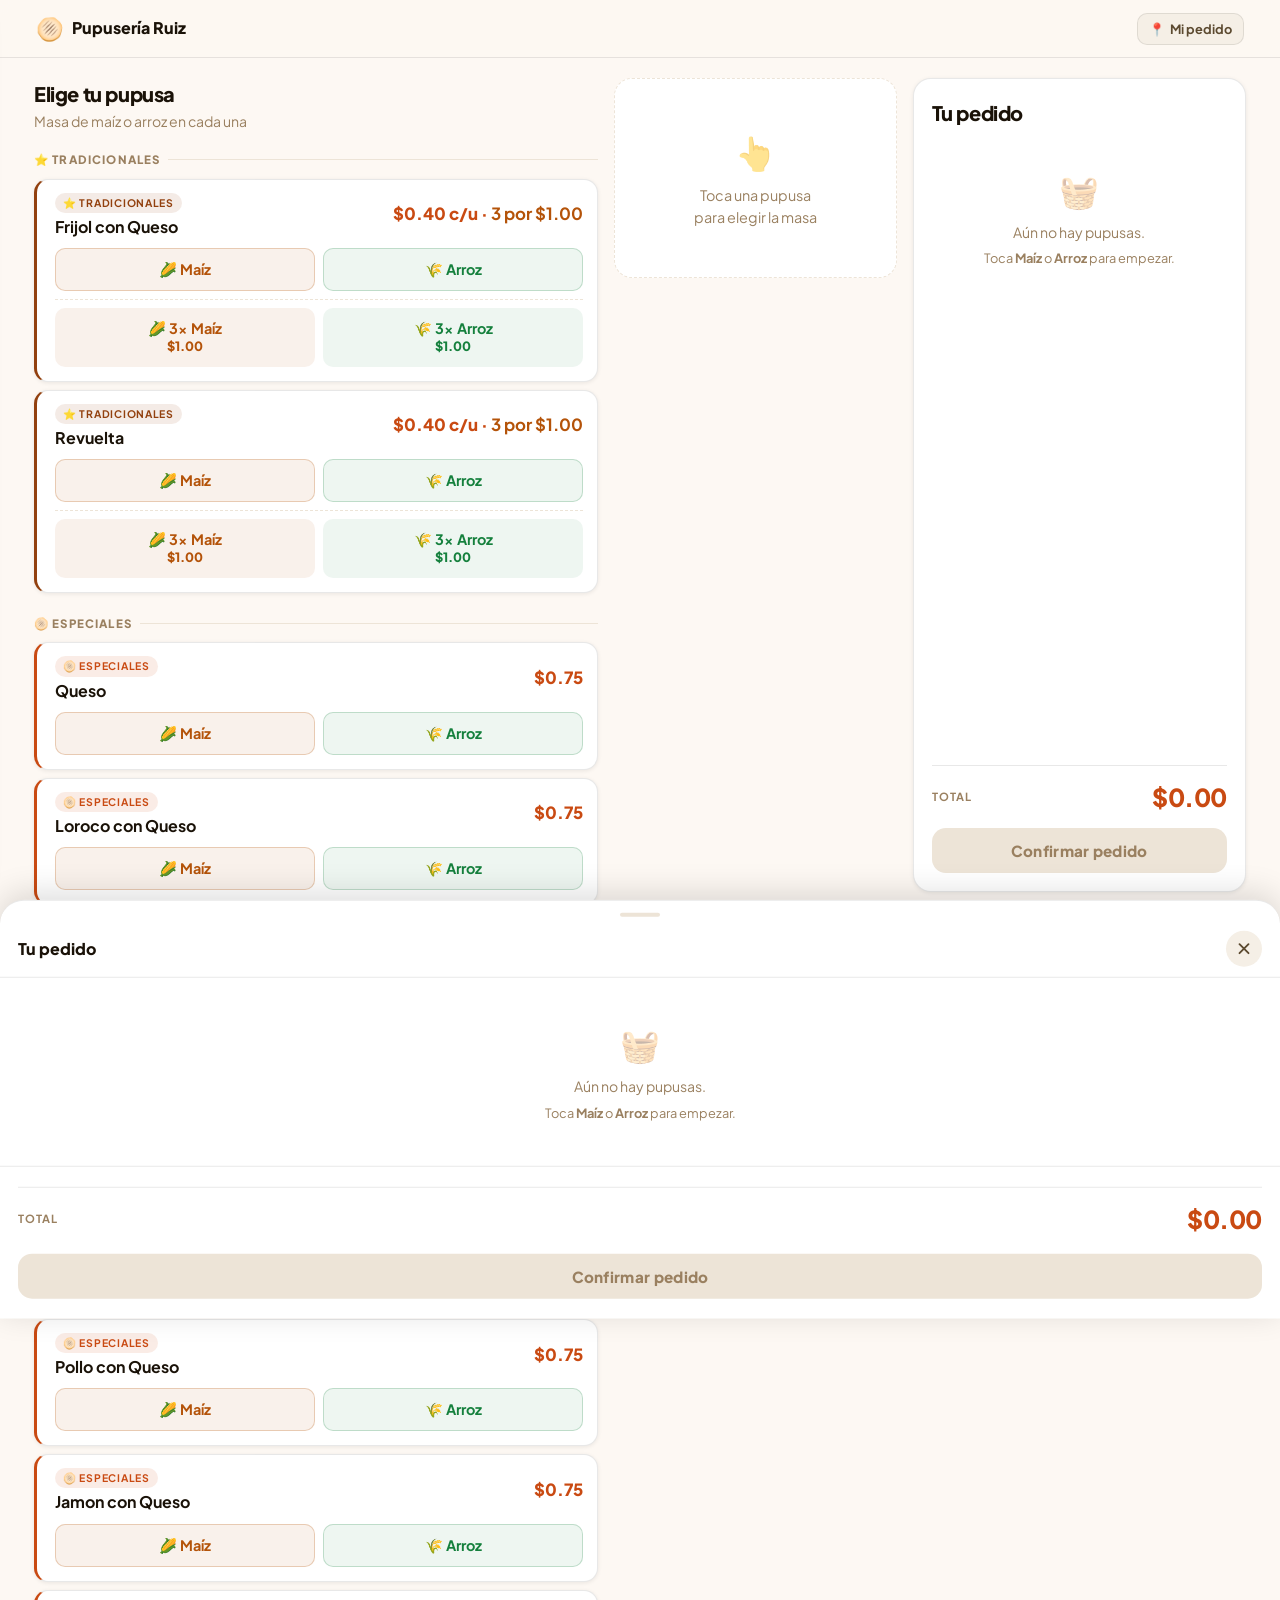
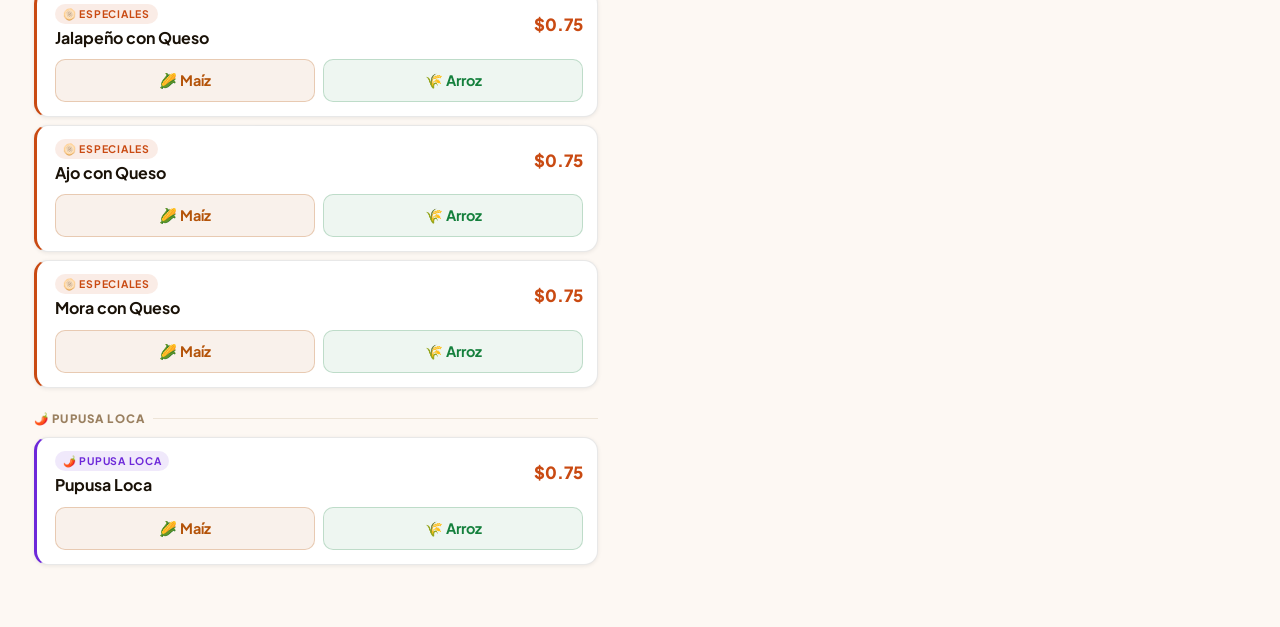
<file: index.html>
<!DOCTYPE html>
<html lang="es">
<head>
  <meta charset="UTF-8" />
  <meta name="viewport" content="width=device-width, initial-scale=1.0" />
  <title>Pupusería Ruiz | Haz tu pedido</title>
  <meta name="description" content="Ordena pupusas frescas en línea. Recoge en local o envío a domicilio." />
  <meta property="og:title"       content="Pupusería Ruiz 🫓" />
  <meta property="og:description" content="Haz tu pedido de pupusas en línea. Fácil y rápido." />
  <meta property="og:type"        content="website" />
  <link rel="preconnect" href="https://fonts.googleapis.com" />
  <link rel="preconnect" href="https://fonts.gstatic.com" crossorigin />
  <link href="https://fonts.googleapis.com/css2?family=Plus+Jakarta+Sans:wght@400;500;600;700;800&display=swap" rel="stylesheet" />
  <link rel="stylesheet" href="style.css" />
</head>
<body>

  <!-- ══════════════════════════════════════════
       TOUR DE BIENVENIDA
  ══════════════════════════════════════════ -->
  <!-- ══════════════════════════════════════════
       HEADER
  ══════════════════════════════════════════ -->
  <header class="app-header" id="app-header">
    <div class="header-inner">
      <div class="header-brand">
        <span class="header-logo">🫓</span>
        <span class="header-nombre">Pupusería Ruiz</span>
      </div>
      <div class="header-right">
        <div class="header-status" id="header-status"></div>
        <button class="header-estado-btn" id="btn-abrir-estado-drawer" aria-label="Ver estado de mi pedido">
          📍 <span class="header-estado-label">Mi pedido</span>
        </button>
        <button class="header-carrito-btn" id="btn-abrir-carrito" aria-label="Ver pedido">
          <svg width="20" height="20" viewBox="0 0 24 24" fill="none" stroke="currentColor" stroke-width="2.2" stroke-linecap="round" stroke-linejoin="round"><circle cx="9" cy="21" r="1"/><circle cx="20" cy="21" r="1"/><path d="M1 1h4l2.68 13.39a2 2 0 001.99 1.61h9.72a2 2 0 001.99-1.61L23 6H6"/></svg>
          <span class="header-badge" id="header-badge" hidden>0</span>
        </button>
      </div>
    </div>
  </header>


  <!-- ══════════════════════════════════════════
       LAYOUT PRINCIPAL — 3 columnas desktop / 1 móvil
  ══════════════════════════════════════════ -->
  <div class="app-layout">

    <!-- COL 1: Menú -->
    <section class="col-menu" id="col-menu" aria-label="Menú de pupusas">
      <div class="col-menu-inner">
        <div class="menu-header">
          <h2 class="col-titulo">Elige tu pupusa</h2>
          <p class="menu-sub">Masa de maíz o arroz en cada una</p>
        </div>
        <div class="menu-grid" id="menu-grid"></div>
      </div>
    </section>

    <!-- COL 2: Panel de selección de masa (desktop) -->
    <section class="col-detalle" id="col-detalle" aria-label="Selección actual" aria-live="polite">
      <div class="detalle-placeholder" id="detalle-placeholder">
        <div class="placeholder-icon">👆</div>
        <p class="placeholder-texto">Toca una pupusa<br>para elegir la masa</p>
      </div>
      <div class="detalle-masa-panel" id="detalle-masa-panel" hidden>
        <div class="dmp-producto" id="dmp-producto"></div>
        <p class="dmp-pregunta">¿Qué masa prefieres?</p>
        <div class="dmp-masas" id="dmp-masas">
          <button class="btn-masa btn-masa--maiz" id="btn-masa-maiz" data-masa="Maíz">
            <span class="masa-icono">🌽</span>
            <span class="masa-label">Maíz</span>
          </button>
          <button class="btn-masa btn-masa--arroz" id="btn-masa-arroz" data-masa="Arroz">
            <span class="masa-icono">🌾</span>
            <span class="masa-label">Arroz</span>
          </button>
        </div>
        <!-- Botones promo 3×$1 — solo visibles para Tradicionales (JS los muestra/oculta) -->
        <div class="dmp-promo" id="dmp-promo" hidden>
          <div class="dmp-promo-label">🌟 Promo: 3 por $1.00</div>
          <div class="dmp-masas">
            <button class="btn-masa btn-masa--maiz btn-promo-3x1" id="btn-masa-maiz-promo" data-masa="Maíz">
              <span class="masa-icono">🌽</span>
              <span class="masa-label">3× Maíz</span>
              <span class="masa-precio">$1.00</span>
            </button>
            <button class="btn-masa btn-masa--arroz btn-promo-3x1" id="btn-masa-arroz-promo" data-masa="Arroz">
              <span class="masa-icono">🌾</span>
              <span class="masa-label">3× Arroz</span>
              <span class="masa-precio">$1.00</span>
            </button>
          </div>
        </div>
      </div>
    </section>

    <!-- COL 3: Carrito (desktop) -->
    <aside class="col-carrito" id="col-carrito" aria-label="Tu pedido">
      <div class="carrito-header">
        <h2 class="col-titulo">Tu pedido</h2>
        <span class="carrito-count" id="carrito-count" hidden></span>
      </div>
      <div class="carrito-items" id="carrito-items"></div>
      <div class="nota-promo" id="nota-promo" hidden></div>
      <div class="carrito-total" id="carrito-total" hidden>
        <span class="ct-label">Total</span>
        <span class="ct-valor" id="ct-valor">$0.00</span>
      </div>
      <div class="carrito-footer">
        <button class="btn-confirmar" id="btn-confirmar" disabled>
          Confirmar pedido
        </button>
      </div>
    </aside>

  </div>


  <!-- ══ DRAWER IZQUIERDO: Estado del pedido ══ -->
  <div class="drawer-overlay" id="drawer-left-overlay" hidden></div>
  <div class="drawer drawer--left" id="drawer-estado" role="dialog" aria-modal="true">
    <div class="drawer-handle"></div>
    <div class="drawer-header">
      <h2 class="drawer-titulo">📍 Mi pedido</h2>
      <button class="btn-icon" id="btn-cerrar-estado-drawer" aria-label="Cerrar">
        <svg width="18" height="18" viewBox="0 0 24 24" fill="none" stroke="currentColor" stroke-width="2.5" stroke-linecap="round"><line x1="18" y1="6" x2="6" y2="18"/><line x1="6" y1="6" x2="18" y2="18"/></svg>
      </button>
    </div>
    <div class="drawer-body" id="drawer-estado-body">
      <div class="estado-drawer-vacio" id="estado-drawer-vacio">
        <div class="edv-icon">🧾</div>
        <p>Aún no has hecho<br>ningún pedido.</p>
        <a href="estado.html" class="btn-ghost btn-sm" style="margin-top:12px;display:inline-flex;">Buscar por número</a>
      </div>
      <div id="estado-drawer-contenido" hidden></div>
    </div>
    <div class="drawer-footer">
      <a href="cola.html" class="btn-ghost btn-full" style="text-align:center;justify-content:center;">
        🔢 Ver cola pública
      </a>
    </div>
  </div>

  <!-- ══════════════════════════════════════════
       DRAWER CARRITO (móvil)
  ══════════════════════════════════════════ -->
  <div class="drawer-overlay" id="drawer-overlay" hidden></div>
  <div class="drawer" id="drawer-carrito" role="dialog" aria-modal="true">
    <div class="drawer-handle"></div>
    <div class="drawer-header">
      <h2 class="drawer-titulo">Tu pedido</h2>
      <button class="btn-icon" id="btn-cerrar-carrito" aria-label="Cerrar">
        <svg width="18" height="18" viewBox="0 0 24 24" fill="none" stroke="currentColor" stroke-width="2.5" stroke-linecap="round"><line x1="18" y1="6" x2="6" y2="18"/><line x1="6" y1="6" x2="18" y2="18"/></svg>
      </button>
    </div>
    <div class="drawer-body">
      <div class="carrito-items" id="drawer-carrito-items"></div>
      <div class="nota-promo" id="drawer-nota-promo" hidden></div>
    </div>
    <div class="drawer-footer">
      <div class="carrito-total" id="drawer-carrito-total" hidden>
        <span class="ct-label">Total</span>
        <span class="ct-valor" id="drawer-ct-valor">$0.00</span>
      </div>
      <button class="btn-confirmar" id="drawer-btn-confirmar" disabled>
        Confirmar pedido
      </button>
    </div>
  </div>


  <!-- ══ MODAL: Pupusa Loca ══ -->
  <div class="modal-overlay" id="modal-loca-overlay" hidden>
    <div class="modal modal--loca">
      <div class="modal-header modal-header--loca">
        <div class="modal-header-left">
          <span class="modal-icon">🌶️</span>
          <h2 class="modal-titulo">Pupusa Loca</h2>
        </div>
        <button class="btn-icon" id="modal-loca-close" aria-label="Cerrar">
          <svg width="18" height="18" viewBox="0 0 24 24" fill="none" stroke="currentColor" stroke-width="2.5" stroke-linecap="round"><line x1="18" y1="6" x2="6" y2="18"/><line x1="6" y1="6" x2="18" y2="18"/></svg>
        </button>
      </div>
      <div class="modal-body" id="modal-loca-body"></div>
      <div class="modal-footer">
        <button class="btn-ghost" id="btn-loca-cancelar">Cancelar</button>
        <button class="btn-loca-listo" id="btn-loca-listo">✅ ¡Listo, agregar!</button>
      </div>
    </div>
  </div>

  <!-- ══════════════════════════════════════════
       MODAL FORMULARIO DE PEDIDO
  ══════════════════════════════════════════ -->
  <div class="modal-overlay" id="modal-pedido-overlay" hidden>
    <div class="modal" id="modal-pedido" role="dialog" aria-modal="true">

      <div class="modal-header">
        <div class="modal-header-left">
          <span class="modal-icon">📋</span>
          <h2 class="modal-titulo">Completa tu pedido</h2>
        </div>
        <button class="btn-icon" id="modal-pedido-close" aria-label="Cerrar">
          <svg width="18" height="18" viewBox="0 0 24 24" fill="none" stroke="currentColor" stroke-width="2.5" stroke-linecap="round"><line x1="18" y1="6" x2="6" y2="18"/><line x1="6" y1="6" x2="18" y2="18"/></svg>
        </button>
      </div>

      <div class="modal-body">

        <!-- Resumen del pedido -->
        <div class="modal-resumen" id="modal-resumen"></div>

        <!-- Nombre -->
        <div class="form-campo">
          <label class="form-label" for="campo-nombre">Tu nombre <span class="req">*</span></label>
          <input class="form-input" id="campo-nombre" type="text" placeholder="¿Cómo te llamamos?" autocomplete="given-name" />
        </div>

        <!-- Tipo de entrega -->
        <div class="form-campo">
          <label class="form-label">Tipo de entrega <span class="req">*</span></label>
          <div class="entrega-opciones">
            <button class="btn-entrega" data-valor="ir a pupusería">
              <span class="entrega-icono">🏠</span>
              <span class="entrega-texto">Ir a pupusería</span>
            </button>
            <button class="btn-entrega" data-valor="enviar a domicilio">
              <span class="entrega-icono">🛵</span>
              <span class="entrega-texto">Enviar a domicilio</span>
            </button>
          </div>
        </div>

        <!-- Campos domicilio -->
        <div class="form-domicilio" id="form-domicilio" hidden>
          <div class="form-campo">
            <label class="form-label" for="campo-casa">Casa / número <span class="req">*</span></label>
            <input class="form-input" id="campo-casa" type="text" placeholder="Ej: Casa 12" />
          </div>
          <div class="form-campo">
            <label class="form-label" for="campo-pasaje">Pasaje / calle <span class="req">*</span></label>
            <input class="form-input" id="campo-pasaje" type="text" placeholder="Ej: Pasaje Los Pinos" />
          </div>
          <div class="form-campo">
            <label class="form-label" for="campo-referencia">Referencia <span class="req">*</span></label>
            <input class="form-input" id="campo-referencia" type="text" placeholder="Ej: Frente a la farmacia" />
          </div>
        </div>

        <!-- WhatsApp -->
        <div class="form-campo">
          <label class="form-label" for="campo-whatsapp">
            WhatsApp <span class="form-opcional">(opcional)</span>
          </label>
          <div class="input-icon-wrap">
            <span class="input-icon">📱</span>
            <input class="form-input form-input--icon" id="campo-whatsapp" type="tel" placeholder="Ej: 7654-3210" autocomplete="tel" />
          </div>
          <!-- Mensaje recomendado — se activa al elegir cualquier tipo de entrega -->
          <div class="wa-hint" id="wa-hint" hidden>
            <span class="wa-hint-icon">💬</span>
            <span>Te avisamos por WhatsApp cuando tu pedido esté listo.</span>
          </div>
        </div>

      </div>

      <div class="modal-footer">
        <button class="btn-ghost" id="modal-pedido-cancel">Cancelar</button>
        <button class="btn-primary btn-submit" id="modal-pedido-submit" disabled>
          <span id="submit-texto">Enviar pedido</span>
          <span id="submit-spinner" class="spinner" hidden></span>
        </button>
      </div>

    </div>
  </div>


  <!-- ══════════════════════════════════════════
       PANTALLA DE ÉXITO
  ══════════════════════════════════════════ -->
  <div class="pantalla-exito" id="pantalla-exito" hidden>
    <button class="btn-icon exito-cerrar" id="btn-cerrar-exito" aria-label="Cerrar y volver al menú">
      <svg width="18" height="18" viewBox="0 0 24 24" fill="none" stroke="currentColor" stroke-width="2.5" stroke-linecap="round"><line x1="18" y1="6" x2="6" y2="18"/><line x1="6" y1="6" x2="18" y2="18"/></svg>
    </button>
    <div class="exito-scroll">
      <div class="exito-inner">
        <div class="exito-badge">
          <span class="exito-icono">✅</span>
        </div>
        <h2 class="exito-titulo">¡Pedido enviado!</h2>
        <p class="exito-subtitulo">Tu pedido fue recibido correctamente.</p>

        <div class="exito-ticket">
          <div class="ticket-row">
            <span class="ticket-label">N° de pedido</span>
            <span class="ticket-valor ticket-valor--big" id="exito-num-pedido">—</span>
          </div>
          <div class="ticket-divider"></div>
          <div class="ticket-row">
            <span class="ticket-label">Fecha</span>
            <span class="ticket-valor" id="exito-fecha">—</span>
          </div>
          <div class="ticket-row">
            <span class="ticket-label">Hora</span>
            <span class="ticket-valor" id="exito-hora">—</span>
          </div>
          <div class="ticket-divider"></div>
          <div class="ticket-row ticket-row--total">
            <span class="ticket-label">Total</span>
            <span class="ticket-valor ticket-valor--total" id="exito-total">—</span>
          </div>
        </div>

        <div class="exito-acciones">
          <a class="btn-primary btn-full" id="btn-ver-estado" href="estado.html">
            📍 Ver estado de mi pedido
          </a>
          <a class="btn-ghost btn-full" id="btn-ver-cola" href="cola.html">
            Ver cola pública
          </a>
          <button class="btn-ghost btn-full" id="btn-otro-pedido" type="button">
            🫓 Hacer otro pedido
          </button>
        </div>
      </div>
    </div>
  </div>


  <!-- Toast -->
  <div class="toast" id="toast" role="status" aria-live="polite"></div>

  <!-- Scripts -->
  <script src="config.js"></script>
  <script src="menu.js"></script>
  <script src="app.js"></script>

</body>
</html>
</file>
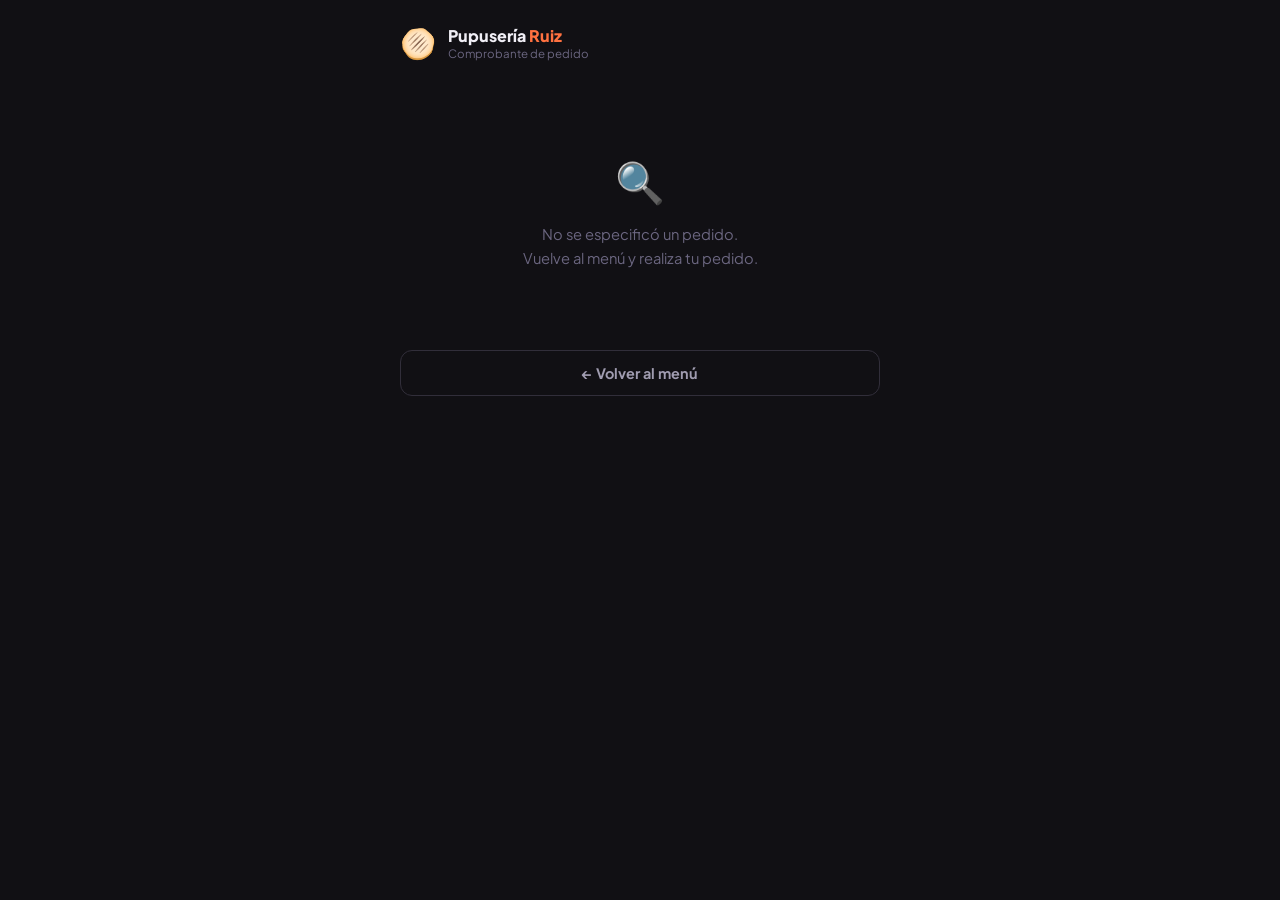
<file: auditoria.html>
<!DOCTYPE html>
<html lang="es">
<head>
  <meta charset="UTF-8"/>
  <meta name="viewport" content="width=device-width, initial-scale=1.0"/>
  <title>Detalle de Pedido — Pupusería Ruiz</title>
  <link rel="preconnect" href="https://fonts.googleapis.com"/>
  <link rel="preconnect" href="https://fonts.gstatic.com" crossorigin/>
  <link href="https://fonts.googleapis.com/css2?family=Plus+Jakarta+Sans:wght@400;500;600;700;800&display=swap" rel="stylesheet"/>
  <style>
    :root {
      --bg:      #111014;
      --surface: #1C1B20;
      --surface2:#26242C;
      --surface3:#312E3A;
      --accent:  #E8541A;
      --accent2: #FF7140;
      --arroz:   #34D399;
      --text:    #F0EEF5;
      --text2:   #A09CB0;
      --text3:   #6B6680;
      --font:    'Plus Jakarta Sans', system-ui, sans-serif;
    }
    *, *::before, *::after { box-sizing: border-box; margin: 0; padding: 0; }
    body {
      background: var(--bg); color: var(--text);
      font-family: var(--font); min-height: 100dvh;
      display: flex; flex-direction: column;
      align-items: center; justify-content: flex-start;
      padding: 24px 16px 48px;
      -webkit-font-smoothing: antialiased;
    }

    .audit-wrap { width: 100%; max-width: 480px; }

    /* Header */
    .audit-header {
      display: flex; align-items: center; gap: 12px;
      margin-bottom: 28px;
    }
    .audit-logo { font-size: 1.8rem; }
    .audit-brand { font-size: 1rem; font-weight: 800; color: var(--text); }
    .audit-brand span { color: var(--accent2); }

    /* Ticket card */
    .ticket {
      background: var(--surface);
      border-radius: 20px;
      border: 1px solid var(--surface2);
      overflow: hidden;
      box-shadow: 0 8px 40px rgba(0,0,0,.5);
    }

    .ticket-top {
      background: var(--accent);
      padding: 24px 24px 20px;
      text-align: center;
    }
    .ticket-top-label {
      font-size: .7rem; font-weight: 700;
      letter-spacing: .12em; text-transform: uppercase;
      color: rgba(255,255,255,.7); margin-bottom: 6px;
    }
    .ticket-top-num {
      font-size: 2.4rem; font-weight: 800;
      color: #fff; letter-spacing: -.02em; line-height: 1;
    }
    .ticket-top-fecha {
      font-size: .8rem; color: rgba(255,255,255,.75);
      margin-top: 6px;
    }

    .ticket-seccion {
      padding: 18px 22px;
      border-bottom: 1px solid var(--surface2);
    }
    .ticket-seccion:last-child { border-bottom: none; }

    .ts-titulo {
      font-size: .65rem; font-weight: 700;
      text-transform: uppercase; letter-spacing: .1em;
      color: var(--text3); margin-bottom: 12px;
    }

    .ts-fila {
      display: flex; justify-content: space-between;
      align-items: baseline; gap: 8px;
      padding: 5px 0;
      font-size: .88rem; color: var(--text);
    }
    .ts-fila-label { color: var(--text2); font-size: .82rem; }

    /* Tabla de productos */
    .ticket-tabla { width: 100%; border-collapse: collapse; }
    .ticket-tabla th {
      font-size: .65rem; font-weight: 700;
      text-transform: uppercase; letter-spacing: .07em;
      color: var(--text3); padding: 0 0 8px;
      text-align: left; border-bottom: 1px solid var(--surface2);
    }
    .ticket-tabla th:last-child,
    .ticket-tabla td:last-child { text-align: right; }
    .ticket-tabla td {
      padding: 9px 0; font-size: .88rem; color: var(--text);
      border-bottom: 1px solid rgba(255,255,255,.04);
      vertical-align: middle;
    }
    .ticket-tabla tr:last-child td { border-bottom: none; }
    .td-cant {
      font-weight: 800; color: var(--accent2);
      width: 30px;
    }
    .td-masa {
      font-size: .72rem; color: var(--text3);
      display: block; margin-top: 1px;
    }
    .td-sub { font-weight: 700; color: var(--accent2); }

    /* Total */
    .ticket-total {
      display: flex; justify-content: space-between; align-items: center;
    }
    .ticket-total-label {
      font-size: .72rem; font-weight: 700;
      text-transform: uppercase; letter-spacing: .1em; color: var(--text3);
    }
    .ticket-total-valor {
      font-size: 2rem; font-weight: 800;
      color: var(--arroz); letter-spacing: -.02em;
    }

    /* Estado badge */
    .estado-badge {
      display: inline-flex; align-items: center; gap: 5px;
      padding: 4px 12px; border-radius: 99px;
      font-size: .72rem; font-weight: 700;
      text-transform: uppercase; letter-spacing: .06em;
    }
    .estado-enviado   { background: rgba(232,84,26,.12);  color: var(--accent2); }
    .estado-recibido  { background: rgba(251,191,36,.12); color: #FBBF24; }
    .estado-terminado { background: rgba(52,211,153,.12); color: var(--arroz); }

    /* Acciones */
    .audit-acciones {
      margin-top: 20px;
      display: flex; flex-direction: column; gap: 10px;
    }
    .btn {
      display: flex; align-items: center; justify-content: center; gap: 8px;
      padding: 13px 20px; border-radius: 12px;
      font-family: var(--font); font-size: .9rem; font-weight: 700;
      cursor: pointer; border: none; text-decoration: none;
      transition: opacity .15s, transform .15s;
    }
    .btn:hover { opacity: .88; transform: translateY(-1px); }
    .btn-primary { background: var(--accent); color: #fff; }
    .btn-ghost {
      background: transparent; color: var(--text2);
      border: 1.5px solid var(--surface3);
    }

    /* Error / loading */
    .estado-msg {
      text-align: center; padding: 60px 20px;
      color: var(--text3); font-size: .92rem; line-height: 1.6;
    }
    .estado-msg .ico { font-size: 2.5rem; display: block; margin-bottom: 10px; }
  </style>
</head>
<body>
  <div class="audit-wrap">

    <div class="audit-header">
      <span class="audit-logo">🫓</span>
      <div>
        <div class="audit-brand">Pupusería <span>Ruiz</span></div>
        <div style="font-size:.72rem;color:var(--text3);">Comprobante de pedido</div>
      </div>
    </div>

    <div id="contenido"></div>

    <div class="audit-acciones">
      <a href="estado.html" id="btn-estado" class="btn btn-primary" style="display:none">
        📍 Ver estado en vivo
      </a>
      <a href="index.html" class="btn btn-ghost">← Volver al menú</a>
    </div>

  </div>

  <script src="config.js"></script>
  <script>
    async function init() {
      const params   = new URLSearchParams(window.location.search);
      const idParam  = params.get('id');
      const contenedor = document.getElementById('contenido');

      // ── Sin ID: mostrar error ──
      if (!idParam) {
        contenedor.innerHTML = `
          <div class="estado-msg">
            <span class="ico">🔍</span>
            No se especificó un pedido.<br>
            Vuelve al menú y realiza tu pedido.
          </div>`;
        return;
      }

      contenedor.innerHTML = `<div class="estado-msg"><span class="ico">⏳</span>Cargando pedido…</div>`;

      try {
        // Intentar cargar desde la API
        const res     = await fetchEstadoPedido(idParam);
        const pedido  = res.pedido;
        const detalle = res.detalle || [];

        if (!pedido) throw new Error('No encontrado');

        renderTicket(contenedor, pedido, detalle);

        const btnEstado = document.getElementById('btn-estado');
        btnEstado.href    = `estado.html?id=${idParam}`;
        btnEstado.style.display = 'flex';

      } catch (err) {
        // Fallback: intentar localStorage (compatibilidad con versión anterior)
        const local = localStorage.getItem('pedido_' + idParam);
        if (local) {
          contenedor.innerHTML = local;
        } else {
          contenedor.innerHTML = `
            <div class="estado-msg">
              <span class="ico">❌</span>
              No se encontró el pedido <strong>#${idParam}</strong>.<br>
              Verifica el número e intenta de nuevo.
            </div>`;
        }
      }
    }

    function renderTicket(contenedor, pedido, detalle) {
      const fecha = pedido.fecha || '—';
      const hora  = pedido.hora  || '—';
      const esDomicilio = pedido.tipo_entrega === 'enviar a domicilio';

      const filas = detalle.map(d => `
        <tr>
          <td class="td-cant">${d.cantidad}</td>
          <td>
            ${d.producto}
            <span class="td-masa">${d.masa}</span>
          </td>
          <td>${formatPrecio(d.precio_unitario)}</td>
          <td class="td-sub">${formatPrecio(d.subtotal)}</td>
        </tr>`).join('');

      const total = detalle.reduce((s, d) => s + (parseFloat(d.subtotal) || 0), 0);

      const estadoClass = {
        enviado:   'estado-enviado',
        recibido:  'estado-recibido',
        terminado: 'estado-terminado',
      }[pedido.estado] || 'estado-enviado';

      const estadoTexto = {
        enviado:   '⏳ Enviado',
        recibido:  '👀 Recibido',
        terminado: '✅ Terminado',
      }[pedido.estado] || pedido.estado;

      // Número simple del pedido
      const numPedido = pedido.ID_pedido
        ? '#' + (pedido.ID_pedido.match(/(\d{3})/) || ['','???'])[1]
        : '#???';

      // Fecha bonita
      let fechaBonita = fecha;
      try {
        const partes = String(fecha).split('-');
        if (partes.length === 3) {
          const d = new Date(parseInt(partes[0]), parseInt(partes[1])-1, parseInt(partes[2]));
          fechaBonita = d.toLocaleDateString('es-SV', { weekday:'long', day:'numeric', month:'long' });
        }
      } catch(e) {}

      // Hora bonita (de "HH:mm:ss" a "1:23 p.m.")
      let horaBonita = hora;
      try {
        const p = String(hora).split(':');
        if (p.length >= 2) {
          const d = new Date(2000, 0, 1, parseInt(p[0]), parseInt(p[1]), parseInt(p[2]||0));
          horaBonita = d.toLocaleTimeString('es-SV', { hour:'numeric', minute:'2-digit', hour12:true });
        }
      } catch(e) {}

      contenedor.innerHTML = `
        <div class="ticket">

          <div class="ticket-top">
            <div class="ticket-top-label">Pedido</div>
            <div class="ticket-top-num">${numPedido}</div>
            <div class="ticket-top-fecha">${fechaBonita}${horaBonita !== '—' ? ' · ' + horaBonita : ''}</div>
          </div>

          <div class="ticket-seccion">
            <div class="ts-titulo">Estado</div>
            <span class="estado-badge ${estadoClass}">${estadoTexto}</span>
          </div>

          <div class="ticket-seccion">
            <div class="ts-titulo">Cliente</div>
            <div class="ts-fila">
              <span class="ts-fila-label">Nombre</span>
              <span>${pedido.nombre_cliente || '—'}</span>
            </div>
            <div class="ts-fila">
              <span class="ts-fila-label">Entrega</span>
              <span>${pedido.tipo_entrega || '—'}</span>
            </div>
            ${esDomicilio ? `
            <div class="ts-fila">
              <span class="ts-fila-label">Dirección</span>
              <span>${[pedido.casa, pedido.pasaje, pedido.referencia].filter(Boolean).join(', ')}</span>
            </div>` : ''}
          </div>

          <div class="ticket-seccion">
            <div class="ts-titulo">Detalle del pedido</div>
            ${detalle.length > 0 ? `
            <table class="ticket-tabla">
              <thead>
                <tr>
                  <th>Cant.</th>
                  <th>Pupusa</th>
                  <th>Precio</th>
                  <th>Subtotal</th>
                </tr>
              </thead>
              <tbody>${filas}</tbody>
            </table>` : '<p style="color:var(--text3);font-size:.85rem;">Sin detalle disponible.</p>'}
          </div>

          <div class="ticket-seccion">
            <div class="ticket-total">
              <span class="ticket-total-label">Total</span>
              <span class="ticket-total-valor">${formatPrecio(total)}</span>
            </div>
          </div>

        </div>`;
    }

    init();
  </script>
</body>
</html>
</file>
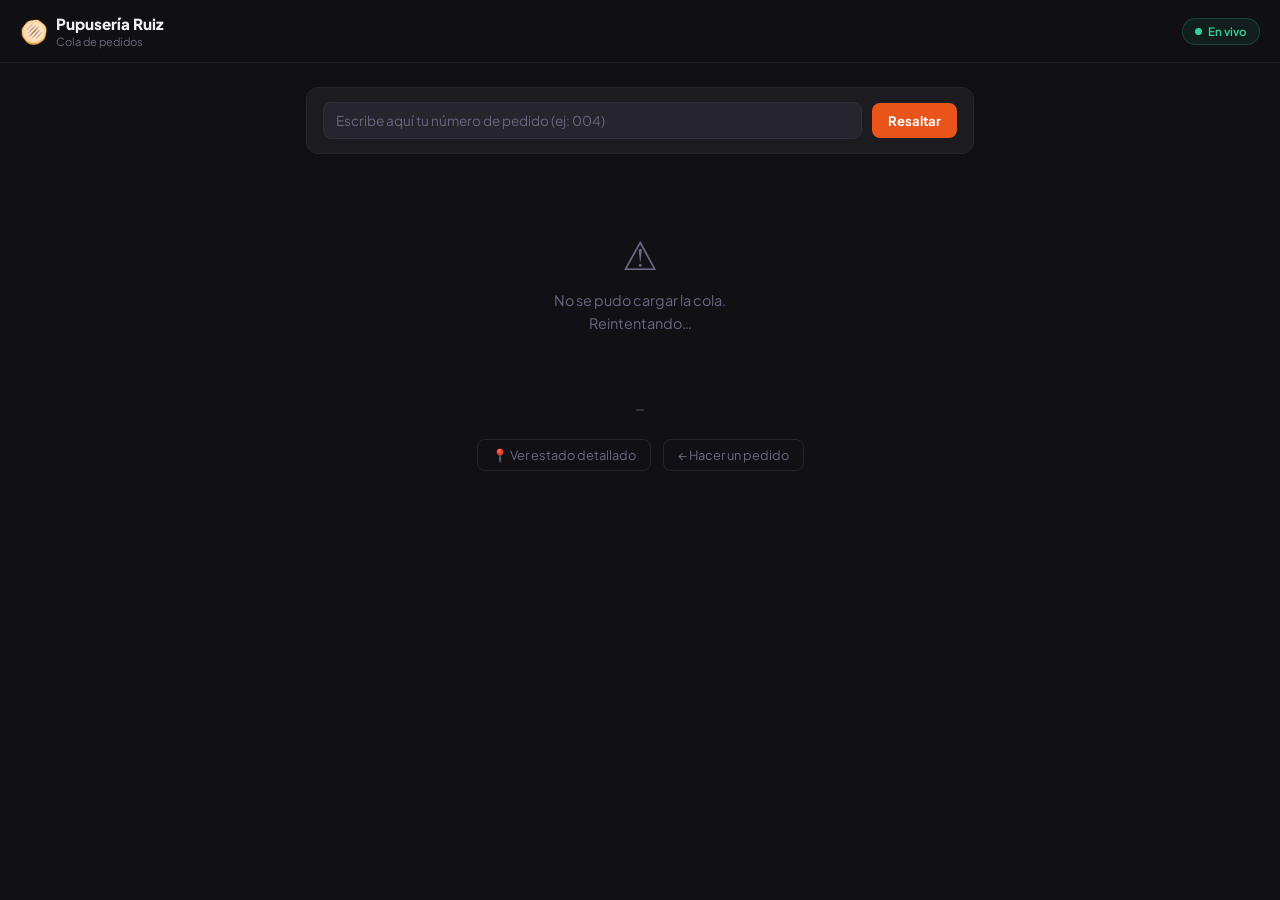
<file: cola.html>
<!DOCTYPE html>
<html lang="es">
<head>
  <meta charset="UTF-8"/>
  <meta name="viewport" content="width=device-width, initial-scale=1.0"/>
  <title>Cola de Pedidos — Pupusería Ruiz</title>
  <link rel="preconnect" href="https://fonts.googleapis.com"/>
  <link rel="preconnect" href="https://fonts.gstatic.com" crossorigin/>
  <link href="https://fonts.googleapis.com/css2?family=Plus+Jakarta+Sans:wght@400;500;600;700;800&display=swap" rel="stylesheet"/>
  <style>
    :root {
      --bg:      #111014;
      --surface: #1C1B20;
      --surface2:#26242C;
      --surface3:#312E3A;
      --accent:  #E8541A;
      --accent2: #FF7140;
      --arroz:   #34D399;
      --maiz:    #F59E0B;
      --loca:    #A78BFA;
      --text:    #F0EEF5;
      --text2:   #A09CB0;
      --text3:   #6B6680;
      --font:    'Plus Jakarta Sans', system-ui, sans-serif;
    }
    *, *::before, *::after { box-sizing: border-box; margin: 0; padding: 0; }
    body {
      background: var(--bg); color: var(--text);
      font-family: var(--font); min-height: 100dvh;
      -webkit-font-smoothing: antialiased;
    }

    /* Header */
    .header {
      background: rgba(17,16,20,.92);
      backdrop-filter: blur(14px);
      border-bottom: 1px solid rgba(255,255,255,.06);
      padding: 14px 20px;
      display: flex; align-items: center; justify-content: space-between;
      position: sticky; top: 0; z-index: 10;
    }
    .header-brand { display: flex; align-items: center; gap: 8px; }
    .header-logo  { font-size: 1.4rem; }
    .header-nombre { font-size: .95rem; font-weight: 800; }
    .header-sub   { font-size: .7rem; color: var(--text3); margin-top: 1px; }
    .live-pill {
      display: flex; align-items: center; gap: 6px;
      background: rgba(52,211,153,.08);
      border: 1px solid rgba(52,211,153,.2);
      border-radius: 99px; padding: 5px 12px;
      font-size: .72rem; color: var(--arroz); font-weight: 600;
    }
    .live-dot {
      width: 7px; height: 7px; border-radius: 50%;
      background: var(--arroz);
      animation: livePulse 1.4s ease infinite;
    }
    @keyframes livePulse {
      0%,100% { opacity: 1; }
      50%      { opacity: .3; }
    }

    /* Layout */
    .page { max-width: 700px; margin: 0 auto; padding: 24px 16px 60px; }

    /* Sección títulos */
    .seccion-titulo {
      font-size: .65rem; font-weight: 700;
      text-transform: uppercase; letter-spacing: .12em;
      color: var(--text3); margin-bottom: 14px;
      display: flex; align-items: center; gap: 8px;
    }
    .seccion-titulo::after {
      content: ''; flex: 1; height: 1px;
      background: var(--surface2);
    }
    .seccion-count {
      background: var(--surface2); color: var(--text2);
      font-size: .65rem; font-weight: 700;
      padding: 2px 8px; border-radius: 99px;
    }

    /* Grid de cards */
    .cola-grid {
      display: grid;
      grid-template-columns: repeat(auto-fill, minmax(140px, 1fr));
      gap: 10px; margin-bottom: 32px;
    }

    /* Card de pedido */
    .cola-card {
      background: var(--surface);
      border-radius: 14px; padding: 16px;
      border: 1px solid var(--surface2);
      display: flex; flex-direction: column; align-items: center;
      text-align: center; gap: 6px;
      transition: transform .15s, box-shadow .15s;
      animation: fadeInUp .22s ease;
      position: relative; overflow: hidden;
    }
    .cola-card:hover { transform: translateY(-2px); box-shadow: 0 6px 20px rgba(0,0,0,.4); }
    .cola-card::before {
      content: ''; position: absolute;
      top: 0; left: 0; right: 0; height: 3px;
    }
    .cola-card--enviado::before   { background: var(--accent); }
    .cola-card--recibido::before  { background: var(--maiz); }
    .cola-card--terminado::before { background: var(--arroz); }

    @keyframes fadeInUp {
      from { opacity: 0; transform: translateY(8px); }
      to   { opacity: 1; transform: translateY(0); }
    }

    .card-num {
      font-size: 1.5rem; font-weight: 800;
      letter-spacing: -.02em; line-height: 1;
    }
    .cola-card--enviado   .card-num { color: var(--accent2); }
    .cola-card--recibido  .card-num { color: var(--maiz); }
    .cola-card--terminado .card-num { color: var(--arroz); }

    .card-estado {
      font-size: .62rem; font-weight: 700;
      text-transform: uppercase; letter-spacing: .07em;
      padding: 2px 8px; border-radius: 99px;
    }
    .cola-card--enviado   .card-estado { background: rgba(232,84,26,.12);  color: var(--accent2); }
    .cola-card--recibido  .card-estado { background: rgba(245,158,11,.12); color: var(--maiz); }
    .cola-card--terminado .card-estado { background: rgba(52,211,153,.12); color: var(--arroz); }

    .card-hora  { font-size: .72rem; color: var(--text3); }
    .card-espera {
      font-size: .72rem; color: var(--text2); font-weight: 600;
      background: var(--surface2); border-radius: 6px;
      padding: 3px 8px; margin-top: 2px;
    }

    /* Vacía */
    .cola-vacia {
      text-align: center; padding: 50px 20px;
      color: var(--text3);
    }
    .cola-vacia .ico { font-size: 2.5rem; display: block; margin-bottom: 10px; }
    .cola-vacia p    { font-size: .9rem; line-height: 1.6; }

    /* Mi pedido highlight */
    .mi-pedido { border-color: var(--accent) !important; box-shadow: 0 0 0 2px rgba(232,84,26,.25); }
    .mi-pedido-tag {
      position: absolute; top: 26px; right: -18px;
      background: var(--accent); color: #fff;
      font-size: .6rem; font-weight: 800;
      padding: 2px 22px; transform: rotate(45deg);
      white-space: nowrap;
    }

    /* Buscador */
    .mi-pedido-busca {
      background: var(--surface); border-radius: 12px;
      padding: 14px 16px; margin-bottom: 24px;
      border: 1px solid var(--surface2);
      display: flex; align-items: center; gap: 10px;
    }
    .mi-pedido-busca input {
      flex: 1; background: var(--surface2);
      border: 1.5px solid var(--surface3);
      border-radius: 8px; padding: 9px 12px;
      color: var(--text); font-family: var(--font); font-size: .85rem;
      outline: none; transition: border-color .15s;
    }
    .mi-pedido-busca input:focus { border-color: var(--accent); }
    .mi-pedido-busca input::placeholder { color: var(--text3); }
    .mi-pedido-busca button {
      padding: 9px 16px; background: var(--accent); color: #fff;
      border: none; border-radius: 8px; font-family: var(--font);
      font-size: .82rem; font-weight: 700; cursor: pointer;
    }

    /* Footer links */
    .footer-links {
      margin-top: 24px; display: flex; gap: 12px; justify-content: center; flex-wrap: wrap;
    }
    .footer-link {
      color: var(--text3); font-size: .8rem; text-decoration: none;
      padding: 7px 14px; border: 1px solid var(--surface2);
      border-radius: 8px; transition: color .15s, border-color .15s;
    }
    .footer-link:hover { color: var(--text); border-color: var(--surface3); }

    /* Última actualización */
    .ultima-actualizacion {
      text-align: center; font-size: .7rem;
      color: var(--text3); margin-top: 16px;
    }
  </style>
</head>
<body>

  <header class="header">
    <div class="header-brand">
      <span class="header-logo">🫓</span>
      <div>
        <div class="header-nombre">Pupusería Ruiz</div>
        <div class="header-sub">Cola de pedidos</div>
      </div>
    </div>
    <div class="live-pill">
      <div class="live-dot"></div>
      En vivo
    </div>
  </header>

  <div class="page">

    <!-- Buscar/resaltar mi pedido (opcional) -->
    <div class="mi-pedido-busca">
      <input type="text" id="input-mi-pedido" placeholder="Escribe aquí tu número de pedido (ej: 004)"/>
      <button id="btn-mi-pedido">Resaltar</button>
    </div>

    <div id="contenido-cola"></div>

    <div class="ultima-actualizacion" id="ultima-act">—</div>

    <div class="footer-links">
      <a href="estado.html" class="footer-link">📍 Ver estado detallado</a>
      <a href="index.html"  class="footer-link">← Hacer un pedido</a>
    </div>

  </div>

  <script src="config.js"></script>
  <script>
    let _miPedido = '';

    async function cargarCola() {
      try {
        const res  = await fetchCola();
        const cola = res.cola || [];
        renderCola(cola);

        const ahora = new Date();
        document.getElementById('ultima-act').textContent =
          `Última actualización: ${ahora.toLocaleTimeString('es-SV', { hour: '2-digit', minute: '2-digit', second: '2-digit' })}`;
      } catch (err) {
        document.getElementById('contenido-cola').innerHTML = `
          <div class="cola-vacia">
            <span class="ico">⚠️</span>
            <p>No se pudo cargar la cola.<br>Reintentando…</p>
          </div>`;
      }
    }

    function renderCola(cola) {
      const contenedor = document.getElementById('contenido-cola');
      if (cola.length === 0) {
        contenedor.innerHTML = `
          <div class="cola-vacia">
            <span class="ico">🫓</span>
            <p>No hay pedidos en este momento.<br>¡Sé el primero en ordenar!</p>
          </div>`;
        return;
      }

      // Separar por estado
      const enviados  = cola.filter(p => p.estado === 'enviado');
      const recibidos = cola.filter(p => p.estado === 'recibido');

      let html = '';

      if (enviados.length > 0) {
        html += `
          <div class="seccion-titulo">
            ⏳ Esperando
            <span class="seccion-count">${enviados.length}</span>
          </div>
          <div class="cola-grid">
            ${enviados.map((p, i) => buildCard(p, i, enviados.length)).join('')}
          </div>`;
      }

      if (recibidos.length > 0) {
        html += `
          <div class="seccion-titulo">
            🔥 En preparación
            <span class="seccion-count">${recibidos.length}</span>
          </div>
          <div class="cola-grid">
            ${recibidos.map(p => buildCard(p, 0, 0)).join('')}
          </div>`;
      }

      contenedor.innerHTML = html;
    }

    function buildCard(pedido, posicion, totalEnCola) {
      const esMio     = _miPedido && pedido.ID_pedido === _miPedido;
      const claseEstado = `cola-card--${pedido.estado}`;
      const estadoTexto = {
        enviado:  'Esperando',
        recibido: 'Preparando',
      }[pedido.estado] || pedido.estado;

      // Solo mostrar el número corto del pedido (ej. "004"), no el ID
      // completo con fecha — antes usaba .split('-').pop(), que tomaba
      // la fecha (el último pedazo) en vez del número.
      const numCorto = (String(pedido.ID_pedido).match(/^(\d{3})-/) || ['', pedido.ID_pedido])[1];

      // Tiempo estimado: posicion * 5 min aprox
      const espera = posicion > 0 ? `~${posicion * 5} min` : 'Próximo';

      return `
        <div class="cola-card ${claseEstado} ${esMio ? 'mi-pedido' : ''}">
          ${esMio ? '<div class="mi-pedido-tag">Mi pedido</div>' : ''}
          <div class="card-num">#${numCorto}</div>
          <div class="card-estado">${estadoTexto}</div>
          <div class="card-hora">${pedido.hora || '—'}</div>
          ${pedido.estado === 'enviado' && posicion >= 0
            ? `<div class="card-espera">${espera}</div>`
            : ''}
        </div>`;
    }

    // Buscar mi pedido
    document.getElementById('btn-mi-pedido').addEventListener('click', () => {
      _miPedido = document.getElementById('input-mi-pedido').value.trim();
      cargarCola();
    });
    document.getElementById('input-mi-pedido').addEventListener('keydown', e => {
      if (e.key === 'Enter') document.getElementById('btn-mi-pedido').click();
    });

    // Prellenar con el pedido más reciente guardado (ahora ULTIMO_ID
    // guarda una lista en JSON, ya que se puede rastrear más de un
    // pedido a la vez — tomamos el primero, que es el más nuevo).
    function _ultimoIdDeLista() {
      try {
        const raw = typeof lsGet === 'function' ? lsGet(LS.ULTIMO_ID) : '';
        if (!raw) return '';
        if (raw.trim().startsWith('[')) {
          const arr = JSON.parse(raw);
          return Array.isArray(arr) && arr.length ? arr[0] : '';
        }
        return raw; // compatibilidad con el formato viejo (un solo ID)
      } catch (e) { return ''; }
    }

    const ultimoId = _ultimoIdDeLista();
    if (ultimoId) {
      document.getElementById('input-mi-pedido').value = ultimoId;
      _miPedido = ultimoId;
    }

    // Arrancar
    cargarCola();
    setInterval(cargarCola, 5000);
  </script>
</body>
</html>
</file>
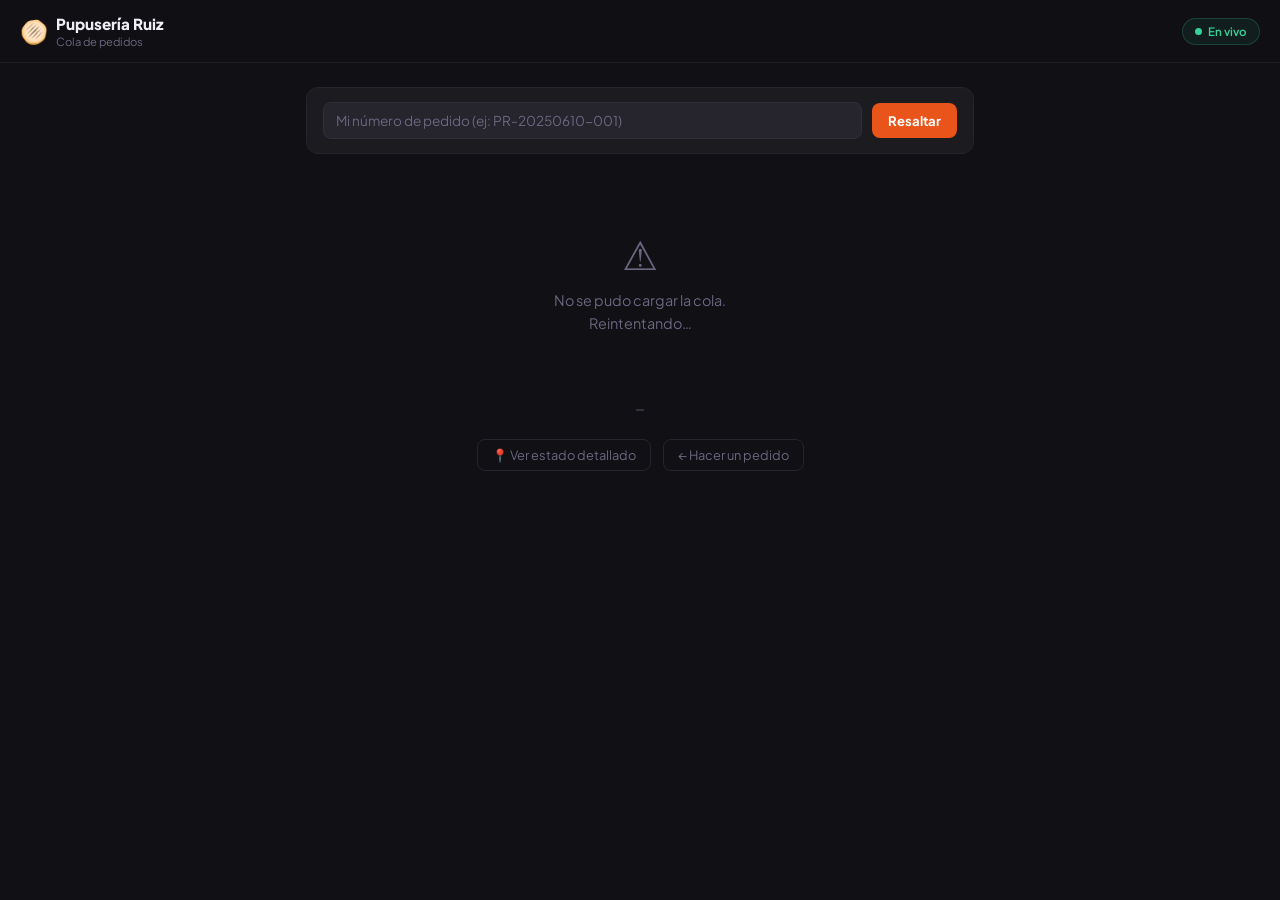
<file: cola_2026-06-29_0145.html>
<!DOCTYPE html>
<html lang="es">
<head>
  <meta charset="UTF-8"/>
  <meta name="viewport" content="width=device-width, initial-scale=1.0"/>
  <title>Cola de Pedidos — Pupusería Ruiz</title>
  <link rel="preconnect" href="https://fonts.googleapis.com"/>
  <link rel="preconnect" href="https://fonts.gstatic.com" crossorigin/>
  <link href="https://fonts.googleapis.com/css2?family=Plus+Jakarta+Sans:wght@400;500;600;700;800&display=swap" rel="stylesheet"/>
  <style>
    :root {
      --bg:      #111014;
      --surface: #1C1B20;
      --surface2:#26242C;
      --surface3:#312E3A;
      --accent:  #E8541A;
      --accent2: #FF7140;
      --arroz:   #34D399;
      --maiz:    #F59E0B;
      --loca:    #A78BFA;
      --text:    #F0EEF5;
      --text2:   #A09CB0;
      --text3:   #6B6680;
      --font:    'Plus Jakarta Sans', system-ui, sans-serif;
    }
    *, *::before, *::after { box-sizing: border-box; margin: 0; padding: 0; }
    body {
      background: var(--bg); color: var(--text);
      font-family: var(--font); min-height: 100dvh;
      -webkit-font-smoothing: antialiased;
    }

    /* Header */
    .header {
      background: rgba(17,16,20,.92);
      backdrop-filter: blur(14px);
      border-bottom: 1px solid rgba(255,255,255,.06);
      padding: 14px 20px;
      display: flex; align-items: center; justify-content: space-between;
      position: sticky; top: 0; z-index: 10;
    }
    .header-brand { display: flex; align-items: center; gap: 8px; }
    .header-logo  { font-size: 1.4rem; }
    .header-nombre { font-size: .95rem; font-weight: 800; }
    .header-sub   { font-size: .7rem; color: var(--text3); margin-top: 1px; }
    .live-pill {
      display: flex; align-items: center; gap: 6px;
      background: rgba(52,211,153,.08);
      border: 1px solid rgba(52,211,153,.2);
      border-radius: 99px; padding: 5px 12px;
      font-size: .72rem; color: var(--arroz); font-weight: 600;
    }
    .live-dot {
      width: 7px; height: 7px; border-radius: 50%;
      background: var(--arroz);
      animation: livePulse 1.4s ease infinite;
    }
    @keyframes livePulse {
      0%,100% { opacity: 1; }
      50%      { opacity: .3; }
    }

    /* Layout */
    .page { max-width: 700px; margin: 0 auto; padding: 24px 16px 60px; }

    /* Sección títulos */
    .seccion-titulo {
      font-size: .65rem; font-weight: 700;
      text-transform: uppercase; letter-spacing: .12em;
      color: var(--text3); margin-bottom: 14px;
      display: flex; align-items: center; gap: 8px;
    }
    .seccion-titulo::after {
      content: ''; flex: 1; height: 1px;
      background: var(--surface2);
    }
    .seccion-count {
      background: var(--surface2); color: var(--text2);
      font-size: .65rem; font-weight: 700;
      padding: 2px 8px; border-radius: 99px;
    }

    /* Grid de cards */
    .cola-grid {
      display: grid;
      grid-template-columns: repeat(auto-fill, minmax(140px, 1fr));
      gap: 10px; margin-bottom: 32px;
    }

    /* Card de pedido */
    .cola-card {
      background: var(--surface);
      border-radius: 14px; padding: 16px;
      border: 1px solid var(--surface2);
      display: flex; flex-direction: column; align-items: center;
      text-align: center; gap: 6px;
      transition: transform .15s, box-shadow .15s;
      animation: fadeInUp .22s ease;
      position: relative; overflow: hidden;
    }
    .cola-card:hover { transform: translateY(-2px); box-shadow: 0 6px 20px rgba(0,0,0,.4); }
    .cola-card::before {
      content: ''; position: absolute;
      top: 0; left: 0; right: 0; height: 3px;
    }
    .cola-card--enviado::before   { background: var(--accent); }
    .cola-card--recibido::before  { background: var(--maiz); }
    .cola-card--terminado::before { background: var(--arroz); }

    @keyframes fadeInUp {
      from { opacity: 0; transform: translateY(8px); }
      to   { opacity: 1; transform: translateY(0); }
    }

    .card-num {
      font-size: 1.5rem; font-weight: 800;
      letter-spacing: -.02em; line-height: 1;
    }
    .cola-card--enviado   .card-num { color: var(--accent2); }
    .cola-card--recibido  .card-num { color: var(--maiz); }
    .cola-card--terminado .card-num { color: var(--arroz); }

    .card-estado {
      font-size: .62rem; font-weight: 700;
      text-transform: uppercase; letter-spacing: .07em;
      padding: 2px 8px; border-radius: 99px;
    }
    .cola-card--enviado   .card-estado { background: rgba(232,84,26,.12);  color: var(--accent2); }
    .cola-card--recibido  .card-estado { background: rgba(245,158,11,.12); color: var(--maiz); }
    .cola-card--terminado .card-estado { background: rgba(52,211,153,.12); color: var(--arroz); }

    .card-hora  { font-size: .72rem; color: var(--text3); }
    .card-espera {
      font-size: .72rem; color: var(--text2); font-weight: 600;
      background: var(--surface2); border-radius: 6px;
      padding: 3px 8px; margin-top: 2px;
    }

    /* Vacía */
    .cola-vacia {
      text-align: center; padding: 50px 20px;
      color: var(--text3);
    }
    .cola-vacia .ico { font-size: 2.5rem; display: block; margin-bottom: 10px; }
    .cola-vacia p    { font-size: .9rem; line-height: 1.6; }

    /* Mi pedido highlight */
    .mi-pedido { border-color: var(--accent) !important; box-shadow: 0 0 0 2px rgba(232,84,26,.25); }
    .mi-pedido-tag {
      position: absolute; top: 26px; right: -18px;
      background: var(--accent); color: #fff;
      font-size: .6rem; font-weight: 800;
      padding: 2px 22px; transform: rotate(45deg);
      white-space: nowrap;
    }

    /* Buscador */
    .mi-pedido-busca {
      background: var(--surface); border-radius: 12px;
      padding: 14px 16px; margin-bottom: 24px;
      border: 1px solid var(--surface2);
      display: flex; align-items: center; gap: 10px;
    }
    .mi-pedido-busca input {
      flex: 1; background: var(--surface2);
      border: 1.5px solid var(--surface3);
      border-radius: 8px; padding: 9px 12px;
      color: var(--text); font-family: var(--font); font-size: .85rem;
      outline: none; transition: border-color .15s;
    }
    .mi-pedido-busca input:focus { border-color: var(--accent); }
    .mi-pedido-busca input::placeholder { color: var(--text3); }
    .mi-pedido-busca button {
      padding: 9px 16px; background: var(--accent); color: #fff;
      border: none; border-radius: 8px; font-family: var(--font);
      font-size: .82rem; font-weight: 700; cursor: pointer;
    }

    /* Footer links */
    .footer-links {
      margin-top: 24px; display: flex; gap: 12px; justify-content: center; flex-wrap: wrap;
    }
    .footer-link {
      color: var(--text3); font-size: .8rem; text-decoration: none;
      padding: 7px 14px; border: 1px solid var(--surface2);
      border-radius: 8px; transition: color .15s, border-color .15s;
    }
    .footer-link:hover { color: var(--text); border-color: var(--surface3); }

    /* Última actualización */
    .ultima-actualizacion {
      text-align: center; font-size: .7rem;
      color: var(--text3); margin-top: 16px;
    }
  </style>
</head>
<body>

  <header class="header">
    <div class="header-brand">
      <span class="header-logo">🫓</span>
      <div>
        <div class="header-nombre">Pupusería Ruiz</div>
        <div class="header-sub">Cola de pedidos</div>
      </div>
    </div>
    <div class="live-pill">
      <div class="live-dot"></div>
      En vivo
    </div>
  </header>

  <div class="page">

    <!-- Buscar mi pedido -->
    <div class="mi-pedido-busca">
      <input type="text" id="input-mi-pedido" placeholder="Mi número de pedido (ej: PR-20250610-001)"/>
      <button id="btn-mi-pedido">Resaltar</button>
    </div>

    <div id="contenido-cola"></div>

    <div class="ultima-actualizacion" id="ultima-act">—</div>

    <div class="footer-links">
      <a href="estado.html" class="footer-link">📍 Ver estado detallado</a>
      <a href="index.html"  class="footer-link">← Hacer un pedido</a>
    </div>

  </div>

  <script src="config.js"></script>
  <script>
    let _miPedido = '';

    async function cargarCola() {
      try {
        const res  = await fetchCola();
        const cola = res.cola || [];
        renderCola(cola);

        const ahora = new Date();
        document.getElementById('ultima-act').textContent =
          `Última actualización: ${ahora.toLocaleTimeString('es-SV', { hour: '2-digit', minute: '2-digit', second: '2-digit' })}`;
      } catch (err) {
        document.getElementById('contenido-cola').innerHTML = `
          <div class="cola-vacia">
            <span class="ico">⚠️</span>
            <p>No se pudo cargar la cola.<br>Reintentando…</p>
          </div>`;
      }
    }

    function renderCola(cola) {
      const contenedor = document.getElementById('contenido-cola');
      if (cola.length === 0) {
        contenedor.innerHTML = `
          <div class="cola-vacia">
            <span class="ico">🫓</span>
            <p>No hay pedidos en este momento.<br>¡Sé el primero en ordenar!</p>
          </div>`;
        return;
      }

      // Separar por estado
      const enviados  = cola.filter(p => p.estado === 'enviado');
      const recibidos = cola.filter(p => p.estado === 'recibido');

      let html = '';

      if (enviados.length > 0) {
        html += `
          <div class="seccion-titulo">
            ⏳ Esperando
            <span class="seccion-count">${enviados.length}</span>
          </div>
          <div class="cola-grid">
            ${enviados.map((p, i) => buildCard(p, i, enviados.length)).join('')}
          </div>`;
      }

      if (recibidos.length > 0) {
        html += `
          <div class="seccion-titulo">
            🔥 En preparación
            <span class="seccion-count">${recibidos.length}</span>
          </div>
          <div class="cola-grid">
            ${recibidos.map(p => buildCard(p, 0, 0)).join('')}
          </div>`;
      }

      contenedor.innerHTML = html;
    }

    function buildCard(pedido, posicion, totalEnCola) {
      const esMio     = _miPedido && pedido.ID_pedido === _miPedido;
      const claseEstado = `cola-card--${pedido.estado}`;
      const estadoTexto = {
        enviado:  'Esperando',
        recibido: 'Preparando',
      }[pedido.estado] || pedido.estado;

      // Solo mostrar últimos 3-4 caracteres del ID para privacidad
      const numCorto = pedido.ID_pedido.split('-').pop() || pedido.ID_pedido;

      // Tiempo estimado: posicion * 5 min aprox
      const espera = posicion > 0 ? `~${posicion * 5} min` : 'Próximo';

      return `
        <div class="cola-card ${claseEstado} ${esMio ? 'mi-pedido' : ''}">
          ${esMio ? '<div class="mi-pedido-tag">Mi pedido</div>' : ''}
          <div class="card-num">#${numCorto}</div>
          <div class="card-estado">${estadoTexto}</div>
          <div class="card-hora">${pedido.hora || '—'}</div>
          ${pedido.estado === 'enviado' && posicion >= 0
            ? `<div class="card-espera">${espera}</div>`
            : ''}
        </div>`;
    }

    // Buscar mi pedido
    document.getElementById('btn-mi-pedido').addEventListener('click', () => {
      _miPedido = document.getElementById('input-mi-pedido').value.trim();
      cargarCola();
    });
    document.getElementById('input-mi-pedido').addEventListener('keydown', e => {
      if (e.key === 'Enter') document.getElementById('btn-mi-pedido').click();
    });

    // Prellenar con último pedido guardado
    const ultimoId = typeof lsGet === 'function' ? lsGet(LS.ULTIMO_ID) : '';
    if (ultimoId) {
      document.getElementById('input-mi-pedido').value = ultimoId;
      _miPedido = ultimoId;
    }

    // Arrancar
    cargarCola();
    setInterval(cargarCola, 5000);
  </script>
</body>
</html>
</file>
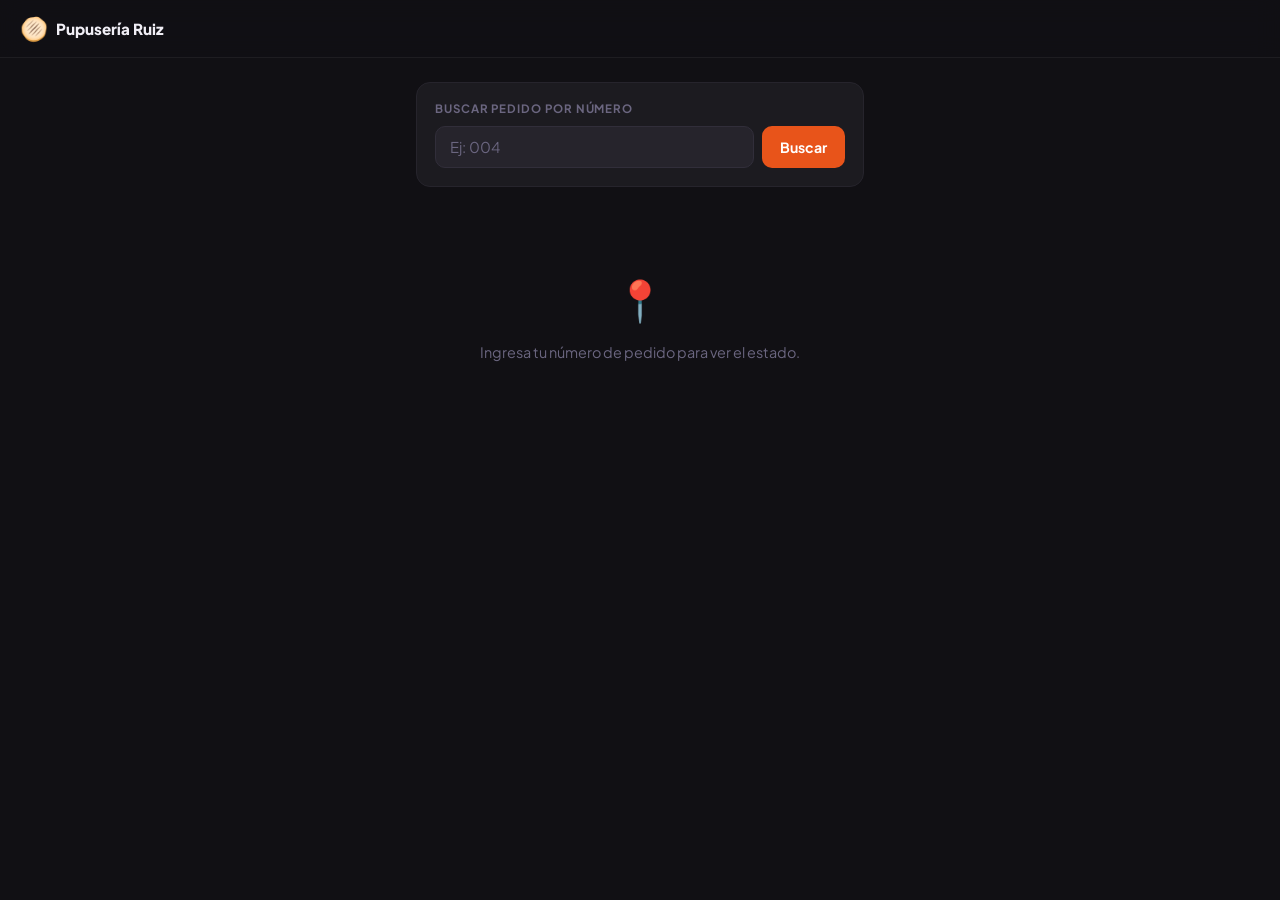
<file: estado.html>
<!DOCTYPE html>
<html lang="es">
<head>
  <meta charset="UTF-8"/>
  <meta name="viewport" content="width=device-width, initial-scale=1.0"/>
  <title>Estado de mi Pedido — Pupusería Ruiz</title>
  <link rel="preconnect" href="https://fonts.googleapis.com"/>
  <link rel="preconnect" href="https://fonts.gstatic.com" crossorigin/>
  <link href="https://fonts.googleapis.com/css2?family=Plus+Jakarta+Sans:wght@400;500;600;700;800&display=swap" rel="stylesheet"/>
  <style>
    :root {
      --bg:      #111014;
      --surface: #1C1B20;
      --surface2:#26242C;
      --surface3:#312E3A;
      --accent:  #E8541A;
      --accent2: #FF7140;
      --arroz:   #34D399;
      --maiz:    #F59E0B;
      --text:    #F0EEF5;
      --text2:   #A09CB0;
      --text3:   #6B6680;
      --font:    'Plus Jakarta Sans', system-ui, sans-serif;
    }
    *, *::before, *::after { box-sizing: border-box; margin: 0; padding: 0; }
    body {
      background: var(--bg); color: var(--text);
      font-family: var(--font); min-height: 100dvh;
      -webkit-font-smoothing: antialiased;
    }

    /* Header */
    .header {
      background: rgba(17,16,20,.9);
      backdrop-filter: blur(12px);
      border-bottom: 1px solid rgba(255,255,255,.06);
      padding: 14px 20px;
      display: flex; align-items: center; justify-content: space-between;
      position: sticky; top: 0; z-index: 10;
    }
    .header-brand { display: flex; align-items: center; gap: 8px; }
    .header-logo  { font-size: 1.4rem; }
    .header-nombre { font-size: .95rem; font-weight: 800; }
    .header-live {
      display: flex; align-items: center; gap: 6px;
      font-size: .72rem; color: var(--arroz); font-weight: 600;
    }
    .live-dot {
      width: 7px; height: 7px; border-radius: 50%;
      background: var(--arroz);
      animation: livePulse 1.4s ease infinite;
    }
    @keyframes livePulse {
      0%,100% { opacity: 1; transform: scale(1); }
      50%      { opacity: .4; transform: scale(.85); }
    }

    /* Layout */
    .page { max-width: 480px; margin: 0 auto; padding: 24px 16px 60px; }

    /* Búsqueda */
    .busqueda {
      background: var(--surface);
      border-radius: 14px; padding: 18px;
      border: 1px solid var(--surface2);
      margin-bottom: 20px;
    }
    .busqueda-label {
      font-size: .72rem; font-weight: 700;
      text-transform: uppercase; letter-spacing: .08em;
      color: var(--text3); margin-bottom: 10px;
      display: block;
    }
    .busqueda-row { display: flex; gap: 8px; }
    .busqueda-input {
      flex: 1; padding: 11px 14px;
      background: var(--surface2);
      border: 1.5px solid var(--surface3);
      border-radius: 10px; color: var(--text);
      font-family: var(--font); font-size: .93rem;
      outline: none; transition: border-color .15s;
    }
    .busqueda-input:focus { border-color: var(--accent); }
    .busqueda-input::placeholder { color: var(--text3); }
    .busqueda-btn {
      padding: 11px 18px;
      background: var(--accent); color: #fff;
      border: none; border-radius: 10px;
      font-family: var(--font); font-size: .88rem; font-weight: 700;
      cursor: pointer; transition: background .15s;
      white-space: nowrap;
    }
    .busqueda-btn:hover { background: var(--accent2); }

    /* Card principal */
    .estado-card {
      background: var(--surface);
      border-radius: 18px;
      border: 1px solid var(--surface2);
      overflow: hidden;
      animation: fadeInUp .22s ease;
    }
    @keyframes fadeInUp {
      from { opacity: 0; transform: translateY(10px); }
      to   { opacity: 1; transform: translateY(0); }
    }

    .ec-top {
      padding: 22px 22px 18px;
      border-bottom: 1px solid var(--surface2);
      display: flex; justify-content: space-between; align-items: flex-start;
    }
    .ec-num-label { font-size: .65rem; color: var(--text3); font-weight: 600; text-transform: uppercase; letter-spacing: .08em; }
    .ec-num       { font-size: 2rem; font-weight: 800; color: var(--accent2); letter-spacing: -.02em; line-height: 1.1; }
    .ec-fecha     { font-size: .78rem; color: var(--text3); margin-top: 2px; }

    /* Progress steps */
    .pasos {
      padding: 22px;
      border-bottom: 1px solid var(--surface2);
    }
    .pasos-titulo {
      font-size: .65rem; font-weight: 700;
      text-transform: uppercase; letter-spacing: .1em;
      color: var(--text3); margin-bottom: 18px;
    }
    .pasos-track {
      display: flex; align-items: center;
      position: relative;
    }
    .paso {
      display: flex; flex-direction: column; align-items: center;
      flex: 1; position: relative; z-index: 1;
    }
    .paso-circulo {
      width: 36px; height: 36px; border-radius: 50%;
      display: flex; align-items: center; justify-content: center;
      font-size: 1rem;
      background: var(--surface2); border: 2px solid var(--surface3);
      transition: background .3s, border-color .3s;
      margin-bottom: 8px;
    }
    .paso-label {
      font-size: .68rem; font-weight: 600; color: var(--text3);
      text-align: center; line-height: 1.3;
      transition: color .3s;
    }
    .paso-linea {
      position: absolute; top: 18px;
      left: 50%; right: -50%;
      height: 2px; background: var(--surface3);
      z-index: 0; transition: background .3s;
    }
    .paso:last-child .paso-linea { display: none; }

    /* Estados activos */
    .paso.activo .paso-circulo {
      background: var(--accent); border-color: var(--accent);
    }
    .paso.activo .paso-label { color: var(--accent2); font-weight: 700; }
    .paso.completado .paso-circulo {
      background: var(--arroz); border-color: var(--arroz);
    }
    .paso.completado .paso-label { color: var(--arroz); }
    .paso.completado .paso-linea { background: var(--arroz); }

    /* Info del pedido */
    .ec-info { padding: 18px 22px; }
    .ec-info-fila {
      display: flex; justify-content: space-between; align-items: baseline;
      padding: 6px 0; font-size: .88rem;
      border-bottom: 1px solid rgba(255,255,255,.04);
    }
    .ec-info-fila:last-child { border-bottom: none; }
    .ec-info-label { color: var(--text3); font-size: .8rem; }
    .ec-info-valor { font-weight: 600; }

    /* Cola */
    .cola-info {
      margin: 0 22px 18px;
      background: var(--surface2);
      border-radius: 12px; padding: 14px 16px;
      display: flex; justify-content: space-between; align-items: center;
      border: 1px solid var(--surface3);
    }
    .cola-bloque { text-align: center; }
    .cola-num   { font-size: 1.8rem; font-weight: 800; color: var(--maiz); line-height: 1; }
    .cola-label { font-size: .65rem; color: var(--text3); font-weight: 600; text-transform: uppercase; margin-top: 3px; }
    .cola-sep   { width: 1px; height: 40px; background: var(--surface3); }

    /* Total */
    .ec-total {
      margin: 0 22px 22px;
      display: flex; justify-content: space-between; align-items: center;
      background: var(--surface2); border-radius: 12px;
      padding: 14px 16px; border: 1px solid var(--surface3);
    }
    .ec-total-label { font-size: .72rem; font-weight: 700; text-transform: uppercase; letter-spacing: .08em; color: var(--text3); }
    .ec-total-valor { font-size: 1.6rem; font-weight: 800; color: var(--arroz); }

    /* Acciones */
    .ec-acciones { padding: 0 22px 22px; display: flex; flex-direction: column; gap: 10px; }
    .btn {
      display: flex; align-items: center; justify-content: center; gap: 8px;
      padding: 12px 20px; border-radius: 11px;
      font-family: var(--font); font-size: .88rem; font-weight: 700;
      cursor: pointer; border: none; text-decoration: none;
      transition: opacity .15s, transform .15s;
    }
    .btn:hover { opacity: .88; transform: translateY(-1px); }
    .btn-ghost {
      background: transparent; color: var(--text2);
      border: 1.5px solid var(--surface3);
    }

    /* Terminado banner */
    .banner-listo {
      background: linear-gradient(135deg, rgba(52,211,153,.15), rgba(52,211,153,.05));
      border: 1px solid rgba(52,211,153,.25);
      border-radius: 12px; padding: 16px;
      text-align: center; margin: 0 22px 18px;
    }
    .banner-listo-ico   { font-size: 2rem; margin-bottom: 6px; }
    .banner-listo-texto { font-size: .92rem; font-weight: 700; color: var(--arroz); }
    .banner-listo-sub   { font-size: .78rem; color: var(--text3); margin-top: 3px; }

    /* Mensajes */
    .msg {
      text-align: center; padding: 60px 20px;
      color: var(--text3); font-size: .9rem; line-height: 1.6;
    }
    .msg .ico { font-size: 2.5rem; display: block; margin-bottom: 10px; }

    /* Actualizando */
    .actualizando {
      text-align: center; font-size: .72rem;
      color: var(--text3); margin-top: 14px;
      display: flex; align-items: center; justify-content: center; gap: 6px;
    }
  </style>
</head>
<body>

  <header class="header">
    <div class="header-brand">
      <span class="header-logo">🫓</span>
      <span class="header-nombre">Pupusería Ruiz</span>
    </div>
    <div class="header-live" id="live-indicator" style="display:none">
      <div class="live-dot"></div>
      En vivo
    </div>
  </header>

  <div class="page">
    <!-- Búsqueda por número -->
    <div class="busqueda">
      <label class="busqueda-label" for="input-busqueda">Buscar pedido por número</label>
      <div class="busqueda-row">
        <input class="busqueda-input" id="input-busqueda" type="text" placeholder="Ej: 004"/>
        <button class="busqueda-btn" id="btn-buscar">Buscar</button>
      </div>
    </div>

    <div id="contenido">
      <div class="msg"><span class="ico">📍</span>Ingresa tu número de pedido para ver el estado.</div>
    </div>

    <div class="actualizando" id="actualizando" style="display:none">
      <div class="live-dot"></div>
      Actualizando cada 5 segundos…
    </div>
  </div>

  <script src="config.js"></script>
  <script>
    let _idActual   = null;
    let _intervalo  = null;

    async function cargarEstado(id) {
      if (!id) return;
      _idActual = id;

      try {
        const res    = await fetchEstadoPedido(id);
        const pedido = res.pedido;
        const detalle = res.detalle || [];
        if (!pedido) throw new Error('no encontrado');
        renderEstado(pedido, detalle);
        document.getElementById('live-indicator').style.display = 'flex';
        document.getElementById('actualizando').style.display   = 'flex';
      } catch (err) {
        document.getElementById('contenido').innerHTML = `
          <div class="msg">
            <span class="ico">❌</span>
            No se encontró el pedido <strong>${id}</strong>.<br>
            Verifica el número e intenta de nuevo.
          </div>`;
        document.getElementById('live-indicator').style.display = 'none';
        document.getElementById('actualizando').style.display   = 'none';
      }
    }

    function renderEstado(pedido, detalle) {
      const estado    = pedido.estado || 'enviado';
      const esDom     = pedido.tipo_entrega === 'enviar a domicilio';
      const total     = detalle.reduce((s,d) => s + (parseFloat(d.subtotal)||0), 0);
      const terminado = estado === 'terminado';

      // Calcular posición en cola (pedidos enviados anteriores)
      // Aquí simplificado — se puede mejorar con getCola
      const pasoIdx = { enviado: 0, recibido: 1, terminado: 2 }[estado] ?? 0;

      const pasos = [
        { icono: '📥', label: 'Enviado' },
        { icono: '👀', label: 'Recibido' },
        { icono: '✅', label: 'Terminado' },
      ];

      const pasosHtml = pasos.map((p, i) => {
        let clase = '';
        if (i < pasoIdx)  clase = 'completado';
        if (i === pasoIdx) clase = 'activo';
        return `
          <div class="paso ${clase}">
            <div class="paso-circulo">${p.icono}</div>
            <div class="paso-label">${p.label}</div>
            <div class="paso-linea"></div>
          </div>`;
      }).join('');

      const bannerHtml = terminado ? `
        <div class="banner-listo">
          <div class="banner-listo-ico">🎉</div>
          <div class="banner-listo-texto">¡Tu pedido está listo!</div>
          <div class="banner-listo-sub">${esDom ? 'Ya va en camino a tu casa.' : 'Puedes venir a recogerlo.'}</div>
        </div>` : '';

      // Extraer número simple del ID (ej: PR-003-20260629 → #003)
      const numPedido = pedido.ID_pedido
        ? '#' + (pedido.ID_pedido.match(/(\d{3})/) || ['','???'])[1]
        : '#???';

      // Formatear fecha bonita
      let fechaBonita = '';
      try {
        const partes = String(pedido.fecha).split('-');
        if (partes.length === 3) {
          const d = new Date(parseInt(partes[0]), parseInt(partes[1])-1, parseInt(partes[2]));
          fechaBonita = d.toLocaleDateString('es-SV', { weekday:'long', day:'numeric', month:'long' });
        }
      } catch(e) { fechaBonita = pedido.fecha; }

      // Formatear hora bonita (de "HH:mm:ss" a "1:23 p.m.")
      let horaBonita = '';
      try {
        const p = String(pedido.hora).split(':');
        if (p.length >= 2) {
          const d = new Date(2000, 0, 1, parseInt(p[0]), parseInt(p[1]), parseInt(p[2]||0));
          horaBonita = d.toLocaleTimeString('es-SV', { hour:'numeric', minute:'2-digit', hour12:true });
        }
      } catch(e) { horaBonita = pedido.hora; }

      document.getElementById('contenido').innerHTML = `
        <div class="estado-card">

          <div class="ec-top">
            <div>
              <div class="ec-num-label">Pedido</div>
              <div class="ec-num">${numPedido}</div>
              <div class="ec-fecha">${fechaBonita}${horaBonita ? ' · ' + horaBonita : ''}</div>
            </div>
          </div>

          <div class="pasos">
            <div class="pasos-titulo">Progreso</div>
            <div class="pasos-track">${pasosHtml}</div>
          </div>

          ${bannerHtml}

          <div class="ec-info">
            <div class="ec-info-fila">
              <span class="ec-info-label">Cliente</span>
              <span class="ec-info-valor">${pedido.nombre_cliente || '—'}</span>
            </div>
            <div class="ec-info-fila">
              <span class="ec-info-label">Tipo de entrega</span>
              <span class="ec-info-valor">${pedido.tipo_entrega || '—'}</span>
            </div>
            ${esDom && pedido.referencia ? `
            <div class="ec-info-fila">
              <span class="ec-info-label">Referencia</span>
              <span class="ec-info-valor">${pedido.referencia}</span>
            </div>` : ''}
          </div>

          <div class="ec-total">
            <span class="ec-total-label">Total</span>
            <span class="ec-total-valor">${formatPrecio(total)}</span>
          </div>

          <div class="ec-acciones">
            <a href="auditoria.html?id=${pedido.ID_pedido}" class="btn btn-ghost">
              🧾 Ver comprobante completo
            </a>
            <a href="cola.html" class="btn btn-ghost">
              Ver cola pública
            </a>
          </div>

        </div>`;
    }

    function iniciar() {
      const params = new URLSearchParams(window.location.search);
      const id     = params.get('id');

      if (id) {
        document.getElementById('input-busqueda').value = id;
        cargarEstado(id);
        _intervalo = setInterval(() => cargarEstado(_idActual), 5000);
      }
    }

    document.getElementById('btn-buscar').addEventListener('click', () => {
      const val = document.getElementById('input-busqueda').value.trim();
      if (!val) return;
      clearInterval(_intervalo);
      cargarEstado(val);
      _intervalo = setInterval(() => cargarEstado(_idActual), 5000);
      // Actualizar URL sin recargar
      history.replaceState(null, '', `?id=${encodeURIComponent(val)}`);
    });

    document.getElementById('input-busqueda').addEventListener('keydown', e => {
      if (e.key === 'Enter') document.getElementById('btn-buscar').click();
    });

    iniciar();
  </script>
</body>
</html>
</file>
<file: style.css>
/* ═══════════════════════════════════════════════════════
   PUPUSERÍA RUIZ — style.css
   Tema: CLARO por defecto · modo oscuro automático
═══════════════════════════════════════════════════════ */

/* ─── TOKENS TEMA CLARO ─── */
:root {
  --bg:       #FDF8F3;
  --surface:  #FFFFFF;
  --surface2: #F5EFE6;
  --surface3: #EDE4D7;
  --surface4: #E0D5C5;

  --accent:     #C94A12;
  --accent2:    #E05A1A;
  --accent-bg:  rgba(201,74,18,.08);
  --accent-glow:rgba(201,74,18,.22);

  --maiz:        #B45309;
  --maiz-bg:     rgba(180,83,9,.08);
  --maiz-border: rgba(180,83,9,.25);
  --arroz:       #15803D;
  --arroz-bg:    rgba(21,128,61,.07);
  --arroz-border:rgba(21,128,61,.22);

  --trad-color: #92400E;
  --esp-color:  #C94A12;
  --loca-color: #6D28D9;

  --text:  #1A1208;
  --text2: #5C4A30;
  --text3: #9A8060;

  --success: #15803D;
  --error:   #DC2626;

  --font: 'Plus Jakarta Sans', system-ui, sans-serif;
  --r-xs:4px; --r-sm:10px; --r-md:14px; --r-lg:18px; --r-xl:24px; --r-full:999px;
  --sh-sm:0 1px 4px rgba(0,0,0,.08);
  --sh-md:0 4px 16px rgba(0,0,0,.10);
  --sh-lg:0 12px 36px rgba(0,0,0,.14);
  --header-h:58px;
  --trans:.16s ease;
  --border:rgba(0,0,0,.09);
}

/* ─── MODO OSCURO AUTOMÁTICO ─── */
@media (prefers-color-scheme: dark) {
  :root {
    --bg:       #141210;
    --surface:  #1E1B17;
    --surface2: #28241E;
    --surface3: #332E26;
    --surface4: #3E382E;
    --accent:   #E05A1A;
    --accent2:  #F47332;
    --accent-bg:rgba(224,90,26,.12);
    --accent-glow:rgba(224,90,26,.28);
    --maiz:        #D97706;
    --maiz-bg:     rgba(217,119,6,.10);
    --maiz-border: rgba(217,119,6,.28);
    --arroz:       #22C55E;
    --arroz-bg:    rgba(34,197,94,.09);
    --arroz-border:rgba(34,197,94,.24);
    --trad-color: #FCD34D;
    --esp-color:  #F47332;
    --loca-color: #A78BFA;
    --text:  #F5EFE6;
    --text2: #B8A88A;
    --text3: #7A6A52;
    --border:rgba(255,255,255,.07);
  }
}

/* ─── RESET ─── */
*,*::before,*::after{box-sizing:border-box;margin:0;padding:0;}
html{scroll-behavior:smooth;-webkit-text-size-adjust:100%;text-size-adjust:100%;}
body{
  background:var(--bg);color:var(--text);
  font-family:var(--font);
  font-size:16px;
  line-height:1.55;min-height:100dvh;overflow-x:hidden;
  -webkit-font-smoothing:antialiased;
}
img,svg{display:block;}
button{cursor:pointer;border:none;background:none;font-family:inherit;color:inherit;}
input{font-family:inherit;color:inherit;}
a{color:inherit;text-decoration:none;}

/* ─── BOTONES ─── */
.btn-primary{
  display:inline-flex;align-items:center;justify-content:center;gap:8px;
  padding:13px 22px;background:var(--accent);color:#fff;
  font-size:.95rem;font-weight:700;border-radius:var(--r-md);border:none;
  transition:background var(--trans),transform var(--trans),box-shadow var(--trans);
  white-space:nowrap;
}
.btn-primary:hover:not(:disabled){background:var(--accent2);transform:translateY(-1px);box-shadow:0 6px 18px var(--accent-glow);}
.btn-primary:disabled{background:var(--surface3);color:var(--text3);cursor:not-allowed;}
.btn-ghost{
  display:inline-flex;align-items:center;justify-content:center;gap:8px;
  padding:12px 22px;background:transparent;color:var(--text2);
  font-size:.9rem;font-weight:600;border-radius:var(--r-md);
  border:1.5px solid var(--surface3);
  transition:border-color var(--trans),color var(--trans),background var(--trans);
}
.btn-ghost:hover{border-color:var(--surface4);color:var(--text);background:var(--surface2);}
.btn-icon{width:36px;height:36px;display:flex;align-items:center;justify-content:center;border-radius:50%;background:var(--surface2);color:var(--text2);transition:background var(--trans),color var(--trans);}
.btn-icon:hover{background:var(--surface3);color:var(--text);}
.btn-full{width:100%;}
.btn-sm{padding:8px 14px;font-size:.82rem;}
.btn-lg{padding:15px 28px;font-size:1rem;}

/* ─── HEADER ─── */
.app-header{
  position:fixed;top:0;left:0;right:0;height:var(--header-h);
  background:rgba(253,248,243,.93);
  backdrop-filter:blur(14px) saturate(1.6);
  -webkit-backdrop-filter:blur(14px) saturate(1.6);
  border-bottom:1px solid var(--border);z-index:100;
}
@media(prefers-color-scheme:dark){
  .app-header{background:rgba(20,18,16,.93);}
}
.header-inner{
  max-width:1240px;margin:0 auto;height:100%;padding:0 16px;
  display:flex;align-items:center;justify-content:space-between;gap:10px;
}
.header-brand{display:flex;align-items:center;gap:9px;flex:1;min-width:0;}
.header-logo{font-size:22px;flex-shrink:0;}
.header-nombre{font-size:1rem;font-weight:800;white-space:nowrap;overflow:hidden;text-overflow:ellipsis;}
.header-right{display:flex;align-items:center;gap:8px;flex-shrink:0;}
.header-status{font-size:.72rem;font-weight:600;padding:3px 9px;border-radius:var(--r-full);display:none;}
.header-status.open{display:block;background:rgba(21,128,61,.1);color:var(--arroz);}
.header-status.closed{display:block;background:rgba(220,38,38,.08);color:var(--error);}
.header-estado-btn{
  display:flex;align-items:center;gap:5px;
  padding:7px 11px;border-radius:var(--r-sm);
  background:var(--surface2);border:1px solid var(--border);
  color:var(--text2);font-size:.8rem;font-weight:700;
  transition:background var(--trans),color var(--trans);white-space:nowrap;
}
.header-estado-btn:hover{background:var(--surface3);color:var(--text);}
.header-estado-label{display:none;}
@media(min-width:380px){.header-estado-label{display:inline;}}
.header-carrito-btn{
  position:relative;width:42px;height:42px;
  display:flex;align-items:center;justify-content:center;
  border-radius:var(--r-md);background:var(--surface2);color:var(--text);
  border:1px solid var(--border);
  transition:background var(--trans),box-shadow var(--trans);
}
.header-carrito-btn:hover{background:var(--surface3);box-shadow:0 0 0 2px var(--accent-glow);}
.header-badge{
  position:absolute;top:-5px;right:-5px;
  min-width:18px;height:18px;padding:0 4px;
  background:var(--accent);color:#fff;
  font-size:.65rem;font-weight:800;border-radius:var(--r-full);
  display:flex;align-items:center;justify-content:center;
  border:2px solid var(--bg);animation:badgePop .22s ease;
}
@keyframes badgePop{0%{transform:scale(0)}70%{transform:scale(1.18)}100%{transform:scale(1)}}

/* ─── LAYOUT ─── */
.app-layout{
  max-width:1240px;margin:0 auto;
  padding:calc(var(--header-h) + 20px) 14px 80px;
  display:grid;grid-template-columns:1fr;gap:16px;
}
@media(min-width:768px){
  .app-layout{grid-template-columns:1fr 1fr;}
  .col-carrito{display:none;}
}
@media(min-width:1040px){
  .app-layout{grid-template-columns:2.2fr 1.1fr 1.3fr;padding-bottom:40px;}
  .col-carrito{display:flex;flex-direction:column;}
  .header-carrito-btn{display:none;}
}

/* ─── MENÚ ─── */
.menu-header{margin-bottom:18px;}
.col-titulo{font-size:1.25rem;font-weight:800;letter-spacing:-.02em;}
.menu-sub{font-size:.88rem;color:var(--text3);margin-top:2px;}
.menu-seccion{margin-bottom:22px;}
.menu-seccion-titulo{
  font-size:.72rem;font-weight:800;letter-spacing:.1em;text-transform:uppercase;
  color:var(--text3);margin-bottom:10px;display:flex;align-items:center;gap:8px;
}
.menu-seccion-titulo::after{content:'';flex:1;height:1px;background:var(--surface3);}

/* ─── CARD PUPUSA ─── */
.pupusa-card{
  background:var(--surface);border-radius:var(--r-md);
  padding:13px 14px 14px 18px;margin-bottom:8px;
  display:grid;grid-template-columns:1fr auto;grid-template-rows:auto auto auto;
  gap:2px 10px;align-items:center;
  border:1px solid var(--border);border-left:3px solid transparent;
  box-shadow:var(--sh-sm);
  transition:transform var(--trans),box-shadow var(--trans);
}
.pupusa-card:hover{transform:translateY(-1px);box-shadow:var(--sh-md);}
.pupusa-card--tradicional{border-left-color:var(--trad-color);}
.pupusa-card--especial{border-left-color:var(--esp-color);}
.pupusa-card--loca{border-left-color:var(--loca-color);}

.card-badge{
  grid-column:1;font-size:.65rem;font-weight:700;
  letter-spacing:.07em;text-transform:uppercase;
  padding:2px 8px;border-radius:var(--r-full);width:fit-content;margin-bottom:2px;
}
.card-badge--tradicional{background:rgba(146,64,14,.1);color:var(--trad-color);}
.card-badge--especial{background:rgba(201,74,18,.1);color:var(--esp-color);}
.card-badge--loca{background:rgba(109,40,217,.1);color:var(--loca-color);}

.card-nombre{grid-column:1;font-size:1rem;font-weight:700;color:var(--text);line-height:1.2;}
.card-precio{
  grid-column:2;grid-row:1/3;font-size:1.05rem;font-weight:800;
  color:var(--accent);white-space:nowrap;align-self:center;text-align:right;
}
.card-masas{grid-column:1/3;display:flex;gap:8px;margin-top:10px;flex-wrap:wrap;}

/* ─── BOTONES DE MASA ─── */
/* REGLA CLAVE: btn-masa y btn-promo-card tienen el MISMO padding y font-size.
   El único cambio visual es flex-direction:column en el promo (para el precio).   */
.btn-masa{
  flex:1;min-width:0;
  padding:11px 8px;
  border-radius:var(--r-sm);font-size:.9rem;font-weight:700;
  display:flex;align-items:center;justify-content:center;gap:5px;
  transition:background var(--trans),transform var(--trans),box-shadow var(--trans);
  border:1.5px solid transparent;white-space:nowrap;
}
.btn-masa--maiz{background:var(--maiz-bg);color:var(--maiz);border-color:var(--maiz-border);}
.btn-masa--maiz:hover,.btn-masa--maiz.active{background:rgba(180,83,9,.16);box-shadow:0 0 0 2px rgba(180,83,9,.25);transform:scale(1.03);}
.btn-masa--arroz{background:var(--arroz-bg);color:var(--arroz);border-color:var(--arroz-border);}
.btn-masa--arroz:hover,.btn-masa--arroz.active{background:rgba(21,128,61,.14);box-shadow:0 0 0 2px rgba(21,128,61,.22);transform:scale(1.03);}

/* ─── PROMO 3×$1 ─── */
.card-promo-row{
  grid-column:1/3;display:flex;gap:8px;
  margin-top:6px;padding-top:8px;border-top:1px dashed var(--surface3);
}
.btn-promo-card{
  flex:1;min-width:0;
  padding:11px 8px;          /* MISMO padding que .btn-masa */
  font-size:.9rem;           /* MISMO font-size que .btn-masa */
  font-weight:700;
  display:flex;
  flex-direction:column;     /* único cambio: precio debajo */
  align-items:center;justify-content:center;
  gap:2px;line-height:1.2;
  transition:background var(--trans),transform var(--trans),box-shadow var(--trans);
  border:1.5px dashed transparent;border-radius:var(--r-sm);
}
.masa-precio{font-size:.8rem;font-weight:800;}

.menu-loading{text-align:center;padding:48px 20px;color:var(--text3);}
.menu-loading::before{
  content:'';display:block;width:28px;height:28px;
  border:2.5px solid var(--surface3);border-top-color:var(--accent);
  border-radius:50%;margin:0 auto 12px;animation:spin .7s linear infinite;
}
.menu-error{text-align:center;padding:40px 20px;color:var(--error);}

/* ─── COL-DETALLE DESKTOP ─── */
.col-detalle{display:none;}
@media(min-width:768px){
  .col-detalle{display:flex;flex-direction:column;position:sticky;top:calc(var(--header-h)+14px);}
}
.detalle-placeholder{
  display:flex;flex-direction:column;align-items:center;justify-content:center;
  min-height:200px;background:var(--surface);border-radius:var(--r-lg);
  color:var(--text3);text-align:center;padding:28px;
  border:1.5px dashed var(--surface3);gap:8px;
}
.placeholder-icon{font-size:2rem;opacity:.5;}
.placeholder-texto{font-size:.9rem;line-height:1.5;}
.detalle-masa-panel{
  background:var(--surface);border-radius:var(--r-lg);padding:24px;
  box-shadow:var(--sh-md);border:1px solid var(--border);animation:fadeInUp .18s ease;
}
.dmp-nombre{font-size:1.25rem;font-weight:800;margin-bottom:3px;letter-spacing:-.02em;}
.dmp-precio{color:var(--accent);font-size:1rem;font-weight:700;margin-bottom:18px;}
.dmp-pregunta{font-size:.7rem;color:var(--text3);text-transform:uppercase;letter-spacing:.08em;font-weight:700;margin-bottom:12px;}
.dmp-masas{display:flex;gap:10px;}
.dmp-masas .btn-masa{flex:1;flex-direction:column;padding:18px 10px;gap:8px;border-radius:var(--r-md);font-size:.95rem;}
.masa-icono{font-size:1.8rem;}
.masa-label{font-weight:700;}

/* ─── CARRITO DESKTOP ─── */
.col-carrito{
  background:var(--surface);border-radius:var(--r-lg);
  border:1px solid var(--border);box-shadow:var(--sh-sm);
  position:sticky;top:calc(var(--header-h)+14px);
  max-height:calc(100dvh - var(--header-h) - 28px);
  overflow-y:auto;padding:18px;flex-direction:column;gap:0;
}
.carrito-header{display:flex;align-items:center;justify-content:space-between;margin-bottom:10px;}
.carrito-count{font-size:.7rem;font-weight:700;background:var(--accent-bg);color:var(--accent);padding:2px 8px;border-radius:var(--r-full);}
.carrito-items{flex:1;overflow-y:auto;display:flex;flex-direction:column;gap:6px;min-height:50px;}
.carrito-vacio{display:flex;flex-direction:column;align-items:center;justify-content:center;gap:6px;padding:28px 14px;color:var(--text3);text-align:center;font-size:.88rem;}
.carrito-vacio__icono{font-size:2rem;opacity:.4;}
.carrito-vacio__hint{font-size:.8rem;}
.carrito-linea{
  background:var(--surface2);border-radius:var(--r-sm);
  padding:9px 11px;display:flex;align-items:center;justify-content:space-between;gap:8px;
  animation:fadeInUp .14s ease;border:1px solid var(--border);
}
.cl-info{flex:1;min-width:0;display:flex;flex-direction:column;gap:2px;}
.cl-nombre{font-size:.92rem;font-weight:700;}
.cl-masa{font-size:.78rem;color:var(--text3);}
.cl-nota{font-size:.76rem;color:var(--accent);font-weight:600;}
.cl-controles{display:flex;align-items:center;gap:6px;flex-shrink:0;}
.cl-btn{width:26px;height:26px;border-radius:var(--r-xs);background:var(--surface3);color:var(--text2);font-size:1rem;font-weight:700;display:flex;align-items:center;justify-content:center;transition:background var(--trans),color var(--trans);}
.cl-btn:hover{background:var(--accent);color:#fff;}
.cl-cant{font-size:.9rem;font-weight:700;min-width:18px;text-align:center;}
.cl-subtotal{font-size:.88rem;font-weight:700;color:var(--accent);min-width:40px;text-align:right;}
.nota-promo{font-size:.78rem;font-weight:600;color:var(--trad-color);background:rgba(146,64,14,.07);border:1px solid rgba(146,64,14,.15);border-radius:var(--r-sm);padding:8px 11px;margin-top:6px;}
.carrito-total{display:flex;justify-content:space-between;align-items:center;padding:12px 0 8px;margin-top:10px;border-top:1px solid var(--border);}
.ct-label{font-size:.7rem;font-weight:700;letter-spacing:.1em;text-transform:uppercase;color:var(--text3);}
.ct-valor{font-size:1.55rem;font-weight:800;color:var(--accent);letter-spacing:-.02em;}
.carrito-footer{margin-top:4px;}
.btn-confirmar{
  width:100%;padding:13px;background:var(--accent);color:#fff;
  font-size:.95rem;font-weight:800;letter-spacing:.02em;border-radius:var(--r-md);
  transition:background var(--trans),transform var(--trans),box-shadow var(--trans);
}
.btn-confirmar:hover:not(:disabled){background:var(--accent2);transform:translateY(-1px);box-shadow:0 6px 18px var(--accent-glow);}
.btn-confirmar:disabled{background:var(--surface3);color:var(--text3);cursor:not-allowed;}

/* ─── DRAWER ─── */
.drawer-overlay{position:fixed;inset:0;background:rgba(0,0,0,.45);z-index:200;backdrop-filter:blur(2px);animation:fadeIn .18s ease;}
.drawer{
  position:fixed;bottom:0;left:0;right:0;background:var(--surface);
  border-radius:var(--r-xl) var(--r-xl) 0 0;z-index:201;max-height:88dvh;
  display:flex;flex-direction:column;
  transform:translateY(100%);
  transition:transform .28s cubic-bezier(.32,0,.67,0);
  box-shadow:0 -6px 32px rgba(0,0,0,.14);border-top:1px solid var(--border);
}
.drawer.open{transform:translateY(0);transition-timing-function:cubic-bezier(.33,1,.68,1);}
.drawer--left{
  left:0;right:auto;bottom:0;top:0;
  border-radius:0 var(--r-xl) var(--r-xl) 0;
  max-height:none;transform:translateX(-110%);
  box-shadow:4px 0 32px rgba(0,0,0,.14);
  border-top:none;border-right:1px solid var(--border);
  width:310px;max-width:88vw;
}
.drawer--left.open{transform:translateX(0);}
.drawer-handle{width:40px;height:4px;background:var(--surface3);border-radius:var(--r-full);margin:12px auto 0;flex-shrink:0;}
.drawer--left .drawer-handle{display:none;}
.drawer-header{padding:14px 18px 10px;display:flex;align-items:center;justify-content:space-between;border-bottom:1px solid var(--border);flex-shrink:0;}
.drawer-titulo{font-size:1rem;font-weight:800;}
.drawer-body{flex:1;overflow-y:auto;padding:14px 18px;}
.drawer-footer{padding:10px 18px 20px;border-top:1px solid var(--border);display:flex;flex-direction:column;gap:8px;}
.estado-drawer-vacio{display:flex;flex-direction:column;align-items:center;justify-content:center;text-align:center;gap:8px;padding:40px 14px;color:var(--text3);font-size:.9rem;line-height:1.5;}
.edv-icon{font-size:2.2rem;opacity:.4;}

/* ─── MODAL ─── */
.modal-overlay{
  position:fixed;inset:0;background:rgba(0,0,0,.48);z-index:300;
  display:flex;align-items:flex-end;justify-content:center;
  backdrop-filter:blur(3px);animation:fadeIn .16s ease;
}
.modal-overlay[hidden]{display:none;}
@media(min-width:640px){.modal-overlay{align-items:center;padding:20px;}}
.modal{
  background:var(--surface);border-radius:var(--r-xl) var(--r-xl) 0 0;
  width:100%;max-width:520px;max-height:93dvh;overflow-y:auto;
  display:flex;flex-direction:column;
  animation:slideUp .22s cubic-bezier(.33,1,.68,1);
  border:1px solid var(--border);border-bottom:none;box-shadow:var(--sh-lg);
}
@media(min-width:640px){.modal{border-radius:var(--r-xl);border-bottom:1px solid var(--border);max-height:90dvh;}}
.modal-header{
  padding:16px 18px 13px;display:flex;align-items:center;justify-content:space-between;
  border-bottom:1px solid var(--border);position:sticky;top:0;background:var(--surface);z-index:1;
}
.modal-header-left{display:flex;align-items:center;gap:9px;}
.modal-icon{font-size:1.2rem;}
.modal-titulo{font-size:1rem;font-weight:800;}
.modal-body{padding:18px;display:flex;flex-direction:column;gap:16px;flex:1;}
.modal-footer{padding:12px 18px 20px;display:flex;gap:10px;border-top:1px solid var(--border);position:sticky;bottom:0;background:var(--surface);}
.modal-footer .btn-ghost{flex:1;}
.modal-footer .btn-submit{flex:2;}

.modal-resumen{background:var(--surface2);border-radius:var(--r-md);padding:12px 14px;border:1px solid var(--border);display:flex;flex-direction:column;gap:5px;}
.mr-linea{display:flex;justify-content:space-between;font-size:.88rem;color:var(--text);}
.mr-total{display:flex;justify-content:space-between;align-items:center;margin-top:8px;padding-top:8px;border-top:1px solid var(--border);}
.mr-total-label{font-size:.7rem;font-weight:700;text-transform:uppercase;letter-spacing:.08em;color:var(--text3);}
.mr-total-valor{font-size:1.25rem;font-weight:800;color:var(--accent);}

.form-campo{display:flex;flex-direction:column;gap:6px;}
.form-label{font-size:.85rem;font-weight:700;color:var(--text);}
.req{color:var(--accent);}
.form-opcional{color:var(--text3);font-weight:400;font-size:.85em;}
.form-input{
  width:100%;padding:12px 14px;background:var(--surface2);
  border:1.5px solid var(--surface3);border-radius:var(--r-sm);
  color:var(--text);font-size:.95rem;outline:none;
  transition:border-color var(--trans),box-shadow var(--trans);
}
.form-input::placeholder{color:var(--text3);}
.form-input:focus{border-color:var(--accent);box-shadow:0 0 0 3px var(--accent-glow);}
.input-icon-wrap{position:relative;}
.input-icon{position:absolute;left:12px;top:50%;transform:translateY(-50%);font-size:.95rem;pointer-events:none;}
.form-input--icon{padding-left:36px;}
.wa-hint{display:flex;align-items:flex-start;gap:8px;background:rgba(21,128,61,.07);border:1px solid rgba(21,128,61,.2);border-radius:var(--r-sm);padding:9px 12px;font-size:.82rem;color:var(--arroz);margin-top:3px;animation:fadeInUp .18s ease;}
.entrega-opciones{display:flex;gap:10px;}
.btn-entrega{flex:1;padding:13px 8px;background:var(--surface2);border:1.5px solid var(--surface3);border-radius:var(--r-md);color:var(--text);display:flex;flex-direction:column;align-items:center;gap:6px;font-size:.88rem;font-weight:700;transition:background var(--trans),border-color var(--trans),box-shadow var(--trans);}
.btn-entrega:hover{background:var(--surface3);}
.btn-entrega.selected{border-color:var(--accent);background:var(--accent-bg);box-shadow:0 0 0 2px var(--accent-glow);color:var(--accent);}
.entrega-icono{font-size:1.5rem;}
.entrega-texto{text-align:center;line-height:1.3;font-size:.85rem;}
.form-domicilio{display:flex;flex-direction:column;gap:14px;animation:fadeInUp .18s ease;}

/* ─── MODAL LOCA ─── */
.modal--loca .modal-header{background:linear-gradient(135deg,#5B21B6,#881337);}
.modal--loca .modal-titulo{color:#fff;}
.modal--loca .btn-icon{background:rgba(255,255,255,.2);color:#fff;}
.loca-instruccion{font-size:.92rem;font-weight:700;text-align:center;line-height:1.5;margin-bottom:8px;}
.loca-instruccion strong{color:var(--error);}
.loca-masa-info{text-align:center;font-size:.82rem;color:var(--text3);background:var(--surface2);border-radius:var(--r-sm);padding:6px 12px;margin-bottom:14px;}
.chip-grid{display:flex;flex-wrap:wrap;gap:8px;justify-content:center;margin-bottom:12px;}
.chip-ing{border:2px solid;border-radius:var(--r-full);padding:8px 14px;font-size:.88rem;font-weight:700;cursor:pointer;display:flex;align-items:center;gap:6px;transition:background var(--trans),border-color var(--trans),transform var(--trans);user-select:none;}
.chip-ing:active{transform:scale(.95);}
.chip-activo{background:rgba(21,128,61,.08);border-color:rgba(21,128,61,.35);color:var(--arroz);}
.chip-quitado{background:rgba(220,38,38,.07);border-color:rgba(220,38,38,.3);color:var(--error);}
.chip-check{font-size:.9rem;font-weight:900;}
.loca-hint{text-align:center;font-size:.76rem;color:var(--text3);}
.btn-loca-listo{flex:2;padding:12px 20px;background:linear-gradient(135deg,#5B21B6,#881337);color:#fff;border:none;border-radius:var(--r-md);font-family:var(--font);font-size:.92rem;font-weight:800;cursor:pointer;transition:opacity var(--trans),transform var(--trans);}
.btn-loca-listo:hover{opacity:.9;transform:translateY(-1px);}

/* ─── SPINNER ─── */
.spinner{width:18px;height:18px;border:2.5px solid rgba(255,255,255,.35);border-top-color:#fff;border-radius:50%;animation:spin .6s linear infinite;}

/* ─── ÉXITO ─── */
.pantalla-exito{position:fixed;inset:0;background:var(--bg);z-index:400;animation:fadeIn .22s ease;overflow-y:auto;}
.exito-cerrar{position:fixed;top:18px;right:18px;z-index:401;background:var(--surface);box-shadow:var(--sh-sm);}
.exito-scroll{min-height:100%;display:flex;align-items:center;justify-content:center;padding:70px 24px 24px;}
.exito-inner{max-width:380px;width:100%;display:flex;flex-direction:column;align-items:center;gap:14px;text-align:center;}
.exito-badge{width:76px;height:76px;border-radius:50%;background:rgba(21,128,61,.1);border:2px solid rgba(21,128,61,.22);display:flex;align-items:center;justify-content:center;}
.exito-icono{font-size:2.6rem;animation:bounceIn .4s ease;}
.exito-titulo{font-size:1.6rem;font-weight:800;letter-spacing:-.02em;}
.exito-subtitulo{font-size:.9rem;color:var(--text3);}
.exito-ticket{width:100%;background:var(--surface);border-radius:var(--r-lg);border:1px solid var(--border);overflow:hidden;box-shadow:var(--sh-md);}
.ticket-row{display:flex;justify-content:space-between;align-items:center;padding:11px 16px;font-size:.88rem;}
.ticket-label{color:var(--text3);font-size:.75rem;font-weight:600;text-transform:uppercase;letter-spacing:.06em;}
.ticket-valor{font-weight:700;}
.ticket-valor--big{font-size:1.35rem;font-weight:800;color:var(--accent);}
.ticket-valor--total{font-size:1.35rem;font-weight:800;color:var(--arroz);}
.ticket-divider{height:1px;background:var(--border);}
.ticket-row--total{background:var(--surface2);}
.exito-acciones{width:100%;display:flex;flex-direction:column;gap:10px;}

/* ─── TOAST ─── */
.toast{position:fixed;bottom:24px;left:50%;transform:translateX(-50%) translateY(14px);background:var(--surface);color:var(--text);padding:10px 18px;border-radius:var(--r-full);font-size:.85rem;font-weight:600;box-shadow:var(--sh-md);border:1px solid var(--border);z-index:500;pointer-events:none;transition:transform .22s cubic-bezier(.33,1,.68,1),opacity .22s ease;opacity:0;max-width:88vw;text-align:center;}
.toast.show{transform:translateX(-50%) translateY(0);opacity:1;}
.toast.toast--success{border-color:rgba(21,128,61,.3);color:var(--arroz);}
.toast.toast--error{border-color:rgba(220,38,38,.3);color:var(--error);}

/* ─── ANIMACIONES ─── */
@keyframes fadeIn{from{opacity:0}to{opacity:1}}
@keyframes fadeInUp{from{opacity:0;transform:translateY(8px)}to{opacity:1;transform:translateY(0)}}
@keyframes slideUp{from{transform:translateY(32px);opacity:0}to{transform:translateY(0);opacity:1}}
@keyframes bounceIn{0%{transform:scale(.5);opacity:0}70%{transform:scale(1.1)}100%{transform:scale(1);opacity:1}}
@keyframes spin{to{transform:rotate(360deg)}}
.float-plus{position:fixed;font-size:1.1rem;font-weight:800;color:var(--arroz);pointer-events:none;z-index:700;animation:floatUp .6s ease forwards;}
@keyframes floatUp{0%{opacity:1;transform:translateY(0) scale(1)}100%{opacity:0;transform:translateY(-36px) scale(1.2)}}
@keyframes btnBounce{0%{transform:scale(1)}30%{transform:scale(1.24)}60%{transform:scale(.92)}80%{transform:scale(1.06)}100%{transform:scale(1)}}
.btn-bounce{animation:btnBounce .4s ease;}
@keyframes cardGlow{0%,100%{box-shadow:var(--sh-sm)}40%{box-shadow:0 0 0 3px var(--accent-glow),0 4px 20px var(--accent-glow)}}
.card-glow{animation:cardGlow .5s ease;}
@keyframes cartShake{0%,100%{transform:translateX(0)}20%{transform:translateX(-4px)}40%{transform:translateX(4px)}60%{transform:translateX(-3px)}80%{transform:translateX(3px)}}
.cart-shake{animation:cartShake .36s ease;}

/* ─── SCROLLBAR ─── */
::-webkit-scrollbar{width:4px;}
::-webkit-scrollbar-track{background:transparent;}
::-webkit-scrollbar-thumb{background:var(--surface3);border-radius:99px;}

/* ─── REDUCED MOTION ─── */
@media(prefers-reduced-motion:reduce){*,*::before,*::after{animation-duration:.01ms !important;transition-duration:.01ms !important;}}

/* ─── RESPONSIVE ─── */
@media(max-width:360px){
  .header-nombre{font-size:.9rem;}
  .btn-masa{font-size:.82rem;padding:9px 6px;}
  .btn-promo-card{font-size:.82rem;}
}
</file>
